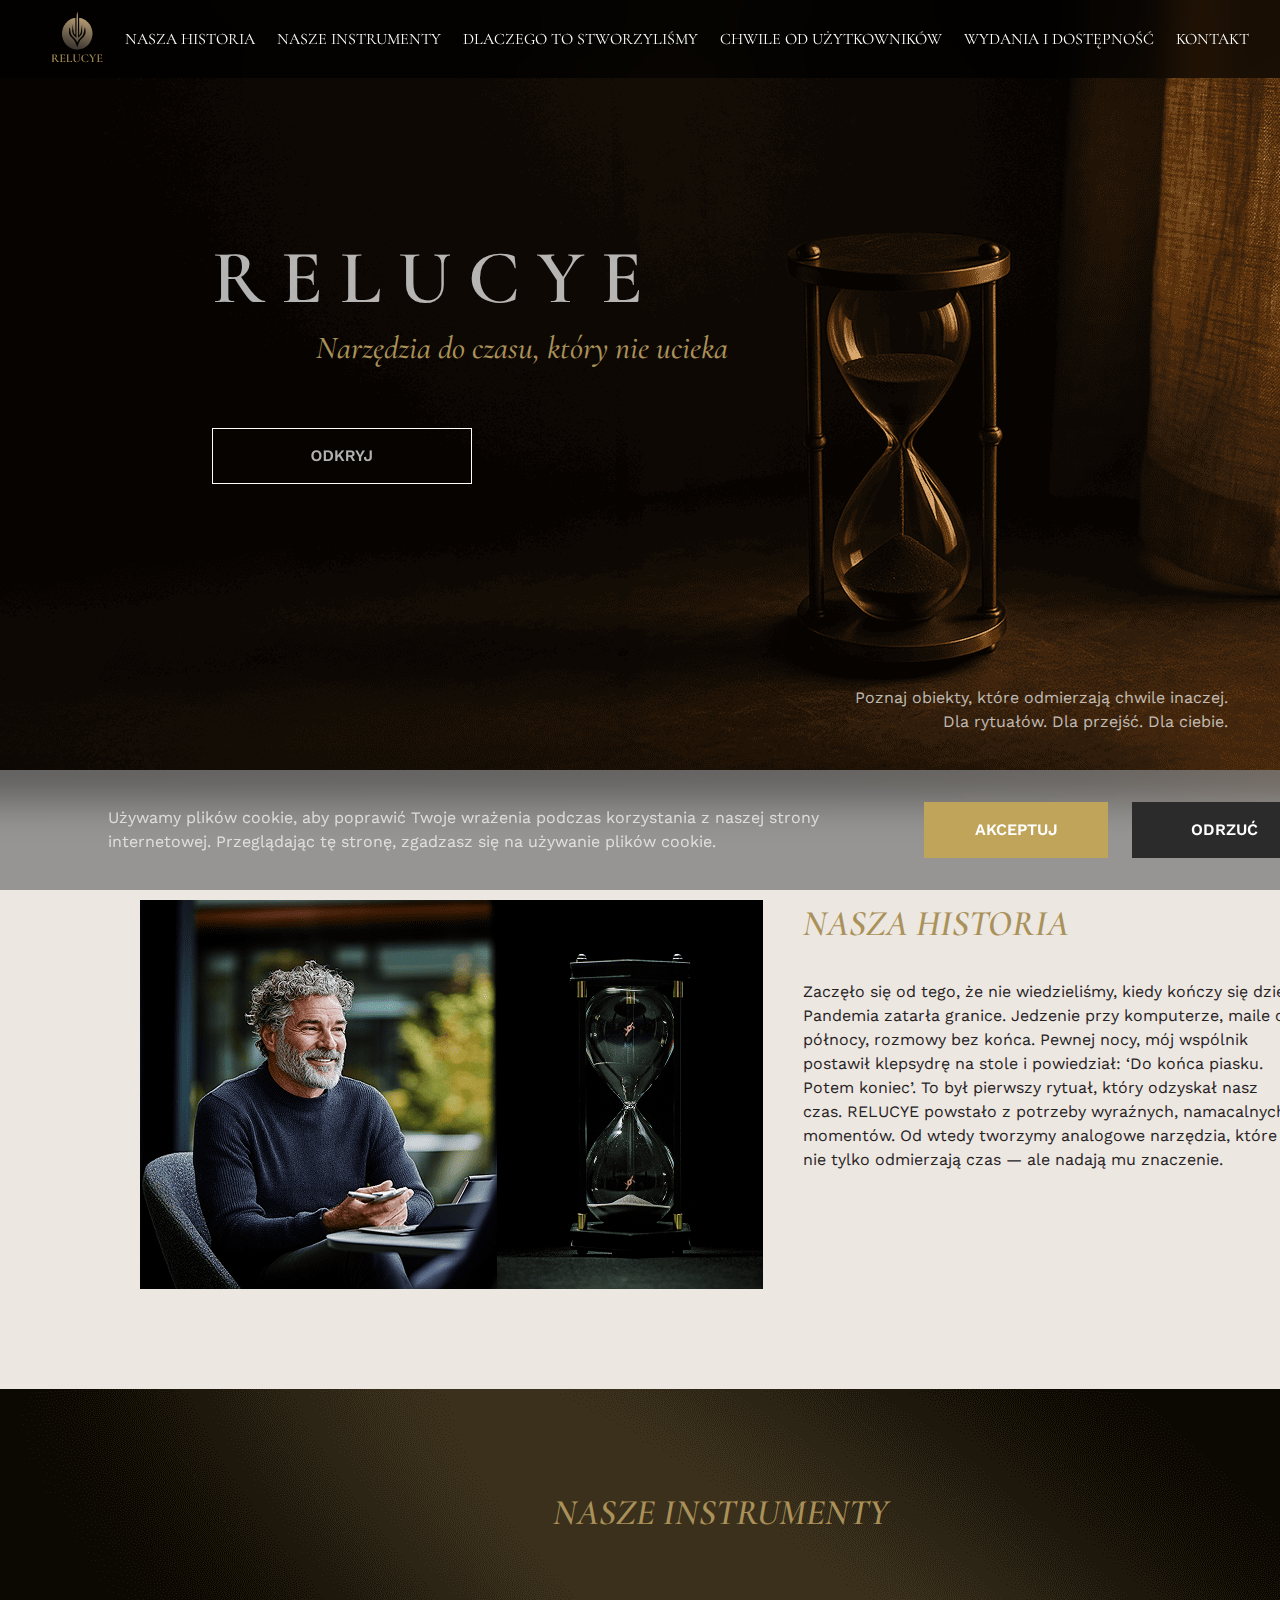
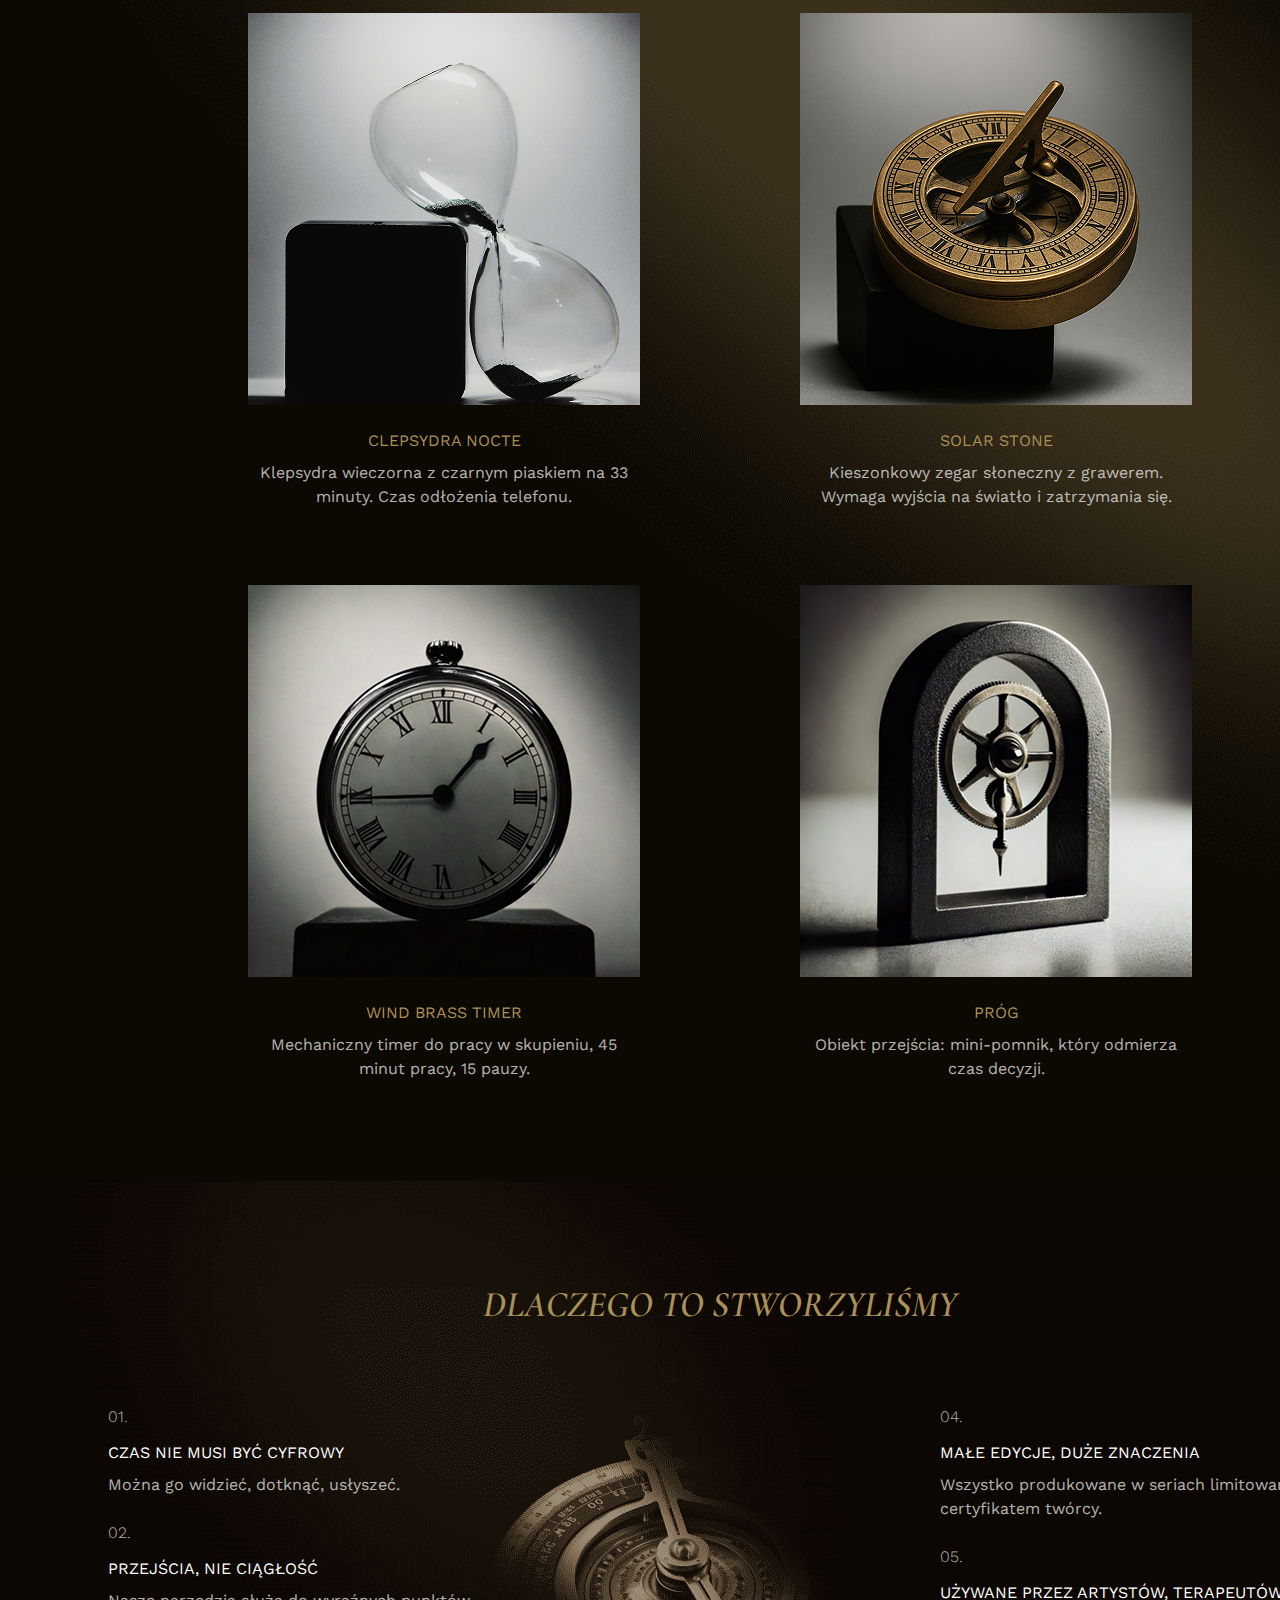
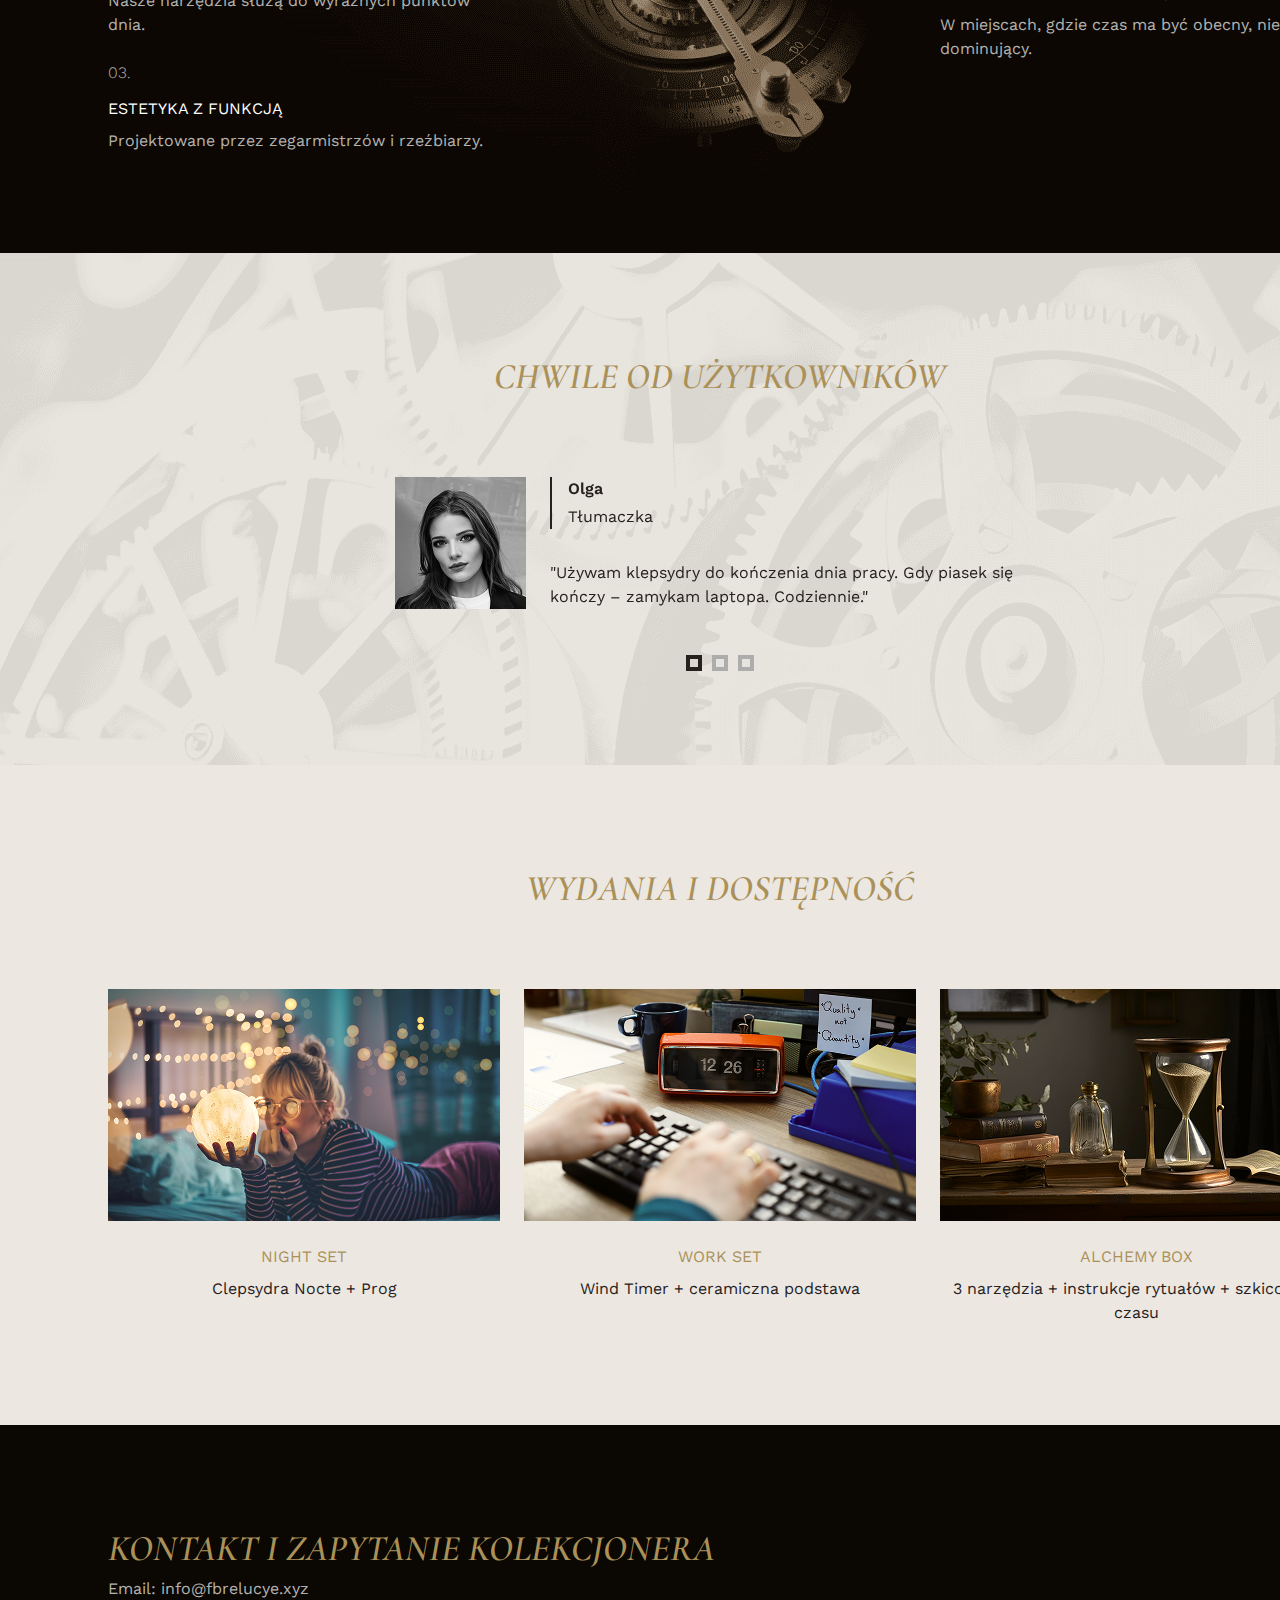
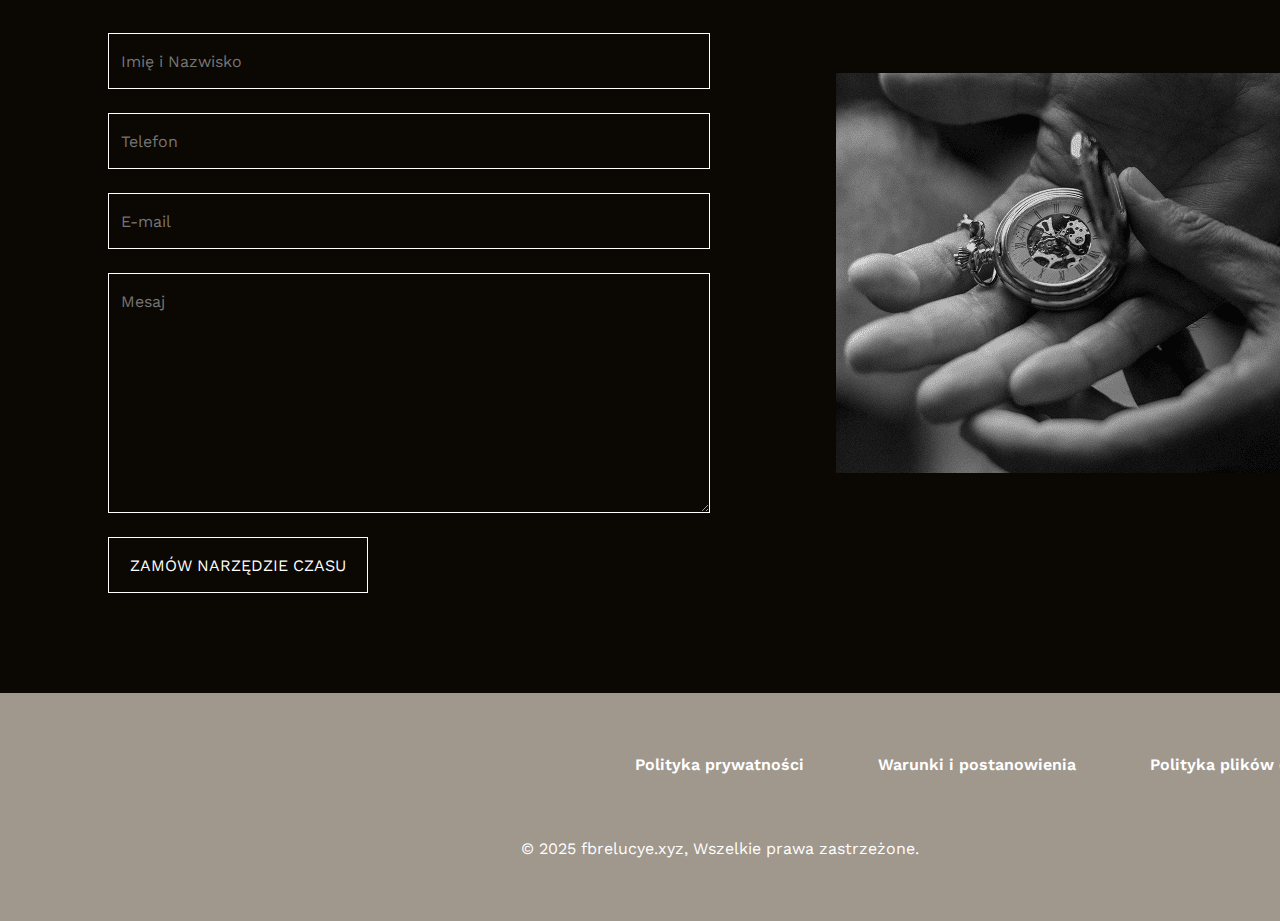
<file: index.html>
<!DOCTYPE html>
<html lang="en">
  <head>
    <meta charset="UTF-8" />
    <meta name="viewport" content="width=device-width, initial-scale=1.0" />

    <title>RELUCYE</title>
    <link rel="icon" href="img/500x500.png" />

    <link rel="stylesheet" type="text/css" href="slick/slick.css" />
    <link rel="stylesheet" href="css/main.css" />
  </head>

  <body>
    <div id="cookie-popup" class="q-t-cookie-popup">
      <div class="q-t-cookie-popup-container">
        <p class="q-t-cookie-popup-text-two">
          Używamy plików cookie, aby poprawić Twoje wrażenia podczas korzystania
          z naszej strony internetowej. Przeglądając tę stronę, zgadzasz się na
          używanie plików cookie.
        </p>
        <div class="q-t-cookie-button-container">
          <button id="accept-cookies" class="q-t-cookie-button">
            Akceptuj
          </button>
          <button id="decline-cookies" class="q-t-cookie-button">Odrzuć</button>
        </div>
      </div>
    </div>
    <header class="q-t-header">
      <div class="q-t-header-background"></div>
      <nav class="q-t-navigation">
        <ul class="q-t-navigation-list">
          <li class="q-t-navigation-item">
            <a href="/" class="q-t-navigation-link">
              <img
                href="/"
                class="q-t-title-img q-t-navigation-img"
                alt="logo"
                src="img/header/Logo Container.png"
              />
            </a>
          </li>
          <li class="q-t-navigation-item">
            <a href="/#about" class="q-t-navigation-link">Nasza historia</a>
          </li>
          <li class="q-t-navigation-item">
            <a href="/#why" class="q-t-navigation-link">Nasze Instrumenty</a>
          </li>
          <li class="q-t-navigation-item">
            <a href="/#uniqueness" class="q-t-navigation-link"
              >Dlaczego to stworzyliśmy</a
            >
          </li>
          <li class="q-t-navigation-item">
            <a href="/#reviews" class="q-t-navigation-link"
              >Chwile od użytkowników</a
            >
          </li>
          <li class="q-t-navigation-item">
            <a href="/#how" class="q-t-navigation-link">Wydania i dostępność</a>
          </li>

          <li class="q-t-navigation-item">
            <a href="/#features" class="q-t-navigation-link">Kontakt </a>
          </li>
        </ul>

        <div class="q-t-header-button-wrapper">
          <a href="/" class="q-t-policy-terms-header-icon-menu">
            <img
              href="/"
              class="q-t-title-img"
              alt="logo"
              src="img/header/Logo Container.png"
            />
          </a>

          <button type="button" class="q-t-header-icon-button" data-menu-button>
            <img
              class="q-t-header-icon q-t-header-icon-menu"
              src="img/header/icon_burger (1).png"
              alt="menu "
            />

            <svg
              style="width: 40px; height: 40px; margin: 0"
              xmlns="http://www.w3.org/2000/svg"
              viewBox="0 0 40 40"
              fill="none"
              class="q-t-header-icon q-t-header-icon-close"
            >
              <rect width="40" height="40" rx="20" fill="black" />
              <path
                d="M12 12L28 28"
                stroke="white"
                stroke-width="4"
                stroke-linecap="round"
              />
              <path
                d="M28 12L12 28"
                stroke="white"
                stroke-width="4"
                stroke-linecap="round"
              />
            </svg>
          </button>
        </div>
      </nav>
    </header>

    <main>
      <section class="q-t-home" id="home">
        <div class="q-t-home-container">
          <p class="q-t-home-text-two">
            Poznaj obiekty, które odmierzają chwile inaczej. <br />
            Dla rytuałów. Dla przejść. Dla ciebie.
          </p>
          <div class="q-t-home-container-top">
            <p class="q-t-home-title">RELUCYE</p>
            <p class="q-t-home-text">Narzędzia do czasu, który nie ucieka</p>

            <a class="q-t-home-google-button-link" href="#">
              <img
                class="q-t-home-google-button-image"
                src="./img/home/1.png"
                alt="button"
              />
            </a>
          </div>
          <p class="q-t-home-text-three">
            Poznaj obiekty, które odmierzają chwile inaczej. <br />
            Dla rytuałów. Dla przejść. Dla ciebie.
          </p>
        </div>
      </section>
      <section class="q-t-about" id="about">
        <div class="q-t-about-container">
          <div class="q-t-about-div">
            <h2 class="q-t-about-title">Nasza historia</h2>

            <p class="q-t-about-text">
              Zaczęło się od tego, że nie wiedzieliśmy, kiedy kończy się dzień.
              Pandemia zatarła granice. Jedzenie przy komputerze, maile o
              północy, rozmowy bez końca. Pewnej nocy, mój wspólnik postawił
              klepsydrę na stole i powiedział: ‘Do końca piasku. Potem koniec’.
              To był pierwszy rytuał, który odzyskał nasz czas. RELUCYE powstało
              z potrzeby wyraźnych, namacalnych momentów. Od wtedy tworzymy
              analogowe narzędzia, które nie tylko odmierzają czas — ale nadają
              mu znaczenie.
            </p>
          </div>
          <img src="/img/Our Story Images.png" alt="Story Images" />
        </div>
      </section>
      <article class="q-t-why" id="why">
        <span style="display: none"
          >Generated: 2025-04-16, Hash: q-tqk39ffgd7x</span
        >

        <div class="q-t-why-container">
          <h2 class="q-t-about-title q-t-about-title-w">Nasze Instrumenty</h2>
          <dl class="q-t-why-list">
            <div class="q-t-why-item">
              <figure class="q-t-why-img">
                <img
                  class="q-t-why-img"
                  src="img/why/1.png"
                  alt="CLEPSYDRA NOCTE"
                />
              </figure>
              <div>
                <dt class="q-t-why-text-bold">CLEPSYDRA NOCTE</dt>
                <dd class="q-t-why-text">
                  Klepsydra wieczorna z czarnym piaskiem na 33 minuty. Czas
                  odłożenia telefonu.
                </dd>
              </div>
            </div>
            <div class="q-t-why-item">
              <figure class="q-t-why-img">
                <img
                  class="q-t-why-img"
                  src="img/why/2.png"
                  alt="SOLAR STONE"
                />
              </figure>
              <div>
                <dt class="q-t-why-text-bold">SOLAR STONE</dt>
                <dd class="q-t-why-text">
                  Kieszonkowy zegar słoneczny z grawerem. Wymaga wyjścia na
                  światło i zatrzymania się.
                </dd>
              </div>
            </div>
            <div class="q-t-why-item">
              <figure class="q-t-why-img">
                <img
                  class="q-t-why-img"
                  src="img/why/3.png"
                  alt="WIND BRASS TIMER"
                />
              </figure>
              <div>
                <dt class="q-t-why-text-bold">WIND BRASS TIMER</dt>
                <dd class="q-t-why-text">
                  Mechaniczny timer do pracy w skupieniu, 45 minut pracy, 15
                  pauzy.
                </dd>
              </div>
            </div>
            <div class="q-t-why-item">
              <figure class="q-t-why-img">
                <img class="q-t-why-img" src="img/why/4.png" alt="PRÓG" />
              </figure>
              <div>
                <dt class="q-t-why-text-bold">PRÓG</dt>
                <dd class="q-t-why-text">
                  Obiekt przejścia: mini-pomnik, który odmierza czas decyzji.
                </dd>
              </div>
            </div>
          </dl>
        </div>
      </article>
      <section class="q-t-uniqueness" id="uniqueness">
        <div class="q-t-uniqueness-container">
          <h2 class="q-t-about-title q-t-about-title-w">
            Dlaczego to stworzyliśmy
          </h2>
          <div class="q-t-uniqueness-list">
            <div class="q-t-uniqueness-item">
              <p class="q-t-uniqueness-text-number">01.</p>
              <p class="q-t-uniqueness-text-bold">Czas nie musi być cyfrowy</p>
              <p class="q-t-uniqueness-text">
                Można go widzieć, dotknąć, usłyszeć.
              </p>
            </div>
            <div class="q-t-uniqueness-item">
              <p class="q-t-uniqueness-text-number">02.</p>
              <p class="q-t-uniqueness-text-bold">Przejścia, nie ciągłość</p>
              <p class="q-t-uniqueness-text">
                Nasze narzędzia służą do wyraźnych punktów dnia.
              </p>
            </div>
            <div class="q-t-uniqueness-item">
              <p class="q-t-uniqueness-text-number">03.</p>
              <p class="q-t-uniqueness-text-bold">Estetyka z funkcją</p>
              <p class="q-t-uniqueness-text">
                Projektowane przez zegarmistrzów i rzeźbiarzy.
              </p>
            </div>
            <div class="q-t-uniqueness-item">
              <p class="q-t-uniqueness-text-number">04.</p>
              <p class="q-t-uniqueness-text-bold">
                Małe edycje, duże znaczenia
              </p>
              <p class="q-t-uniqueness-text">
                Wszystko produkowane w seriach limitowanych, z certyfikatem
                twórcy.
              </p>
            </div>
            <div class="q-t-uniqueness-item">
              <p class="q-t-uniqueness-text-number">05.</p>
              <p class="q-t-uniqueness-text-bold">
                Używane przez artystów, terapeutów, minimalistów
              </p>
              <p class="q-t-uniqueness-text">
                W miejscach, gdzie czas ma być obecny, nie dominujący.
              </p>
            </div>
          </div>
        </div>
      </section>
      <section class="q-t-reviews" id="reviews">
        <div class="q-t-reviews-container">
          <h2 class="q-t-about-title q-t-about-title-w">
            Chwile od użytkowników
          </h2>
          <ul class="q-t-reviews-lists">
            <li>
              <div class="q-t-reviews-item">
                <img
                  class="q-t-reviews-img"
                  src="/img/reviews/40.png"
                  alt="woman"
                />
                <div>
                  <div class="q-t-reviews-item-top">
                    <p class="q-t-reviews-text-bold">Olga</p>
                    <p class="q-t-reviews-text-bold-b">Tłumaczka</p>
                  </div>
                  <p class="q-t-reviews-text">
                    "Używam klepsydry do kończenia dnia pracy. Gdy piasek się
                    kończy – zamykam laptopa. Codziennie."
                  </p>
                </div>
              </div>
            </li>
            <li>
              <div class="q-t-reviews-item">
                <img
                  class="q-t-reviews-img"
                  src="/img/reviews/25.png"
                  alt="boy"
                />
                <div>
                  <div class="q-t-reviews-item-top">
                    <p class="q-t-reviews-text-bold">Jan</p>
                    <p class="q-t-reviews-text-bold-b">Introligato</p>
                  </div>
                  <p class="q-t-reviews-text">
                    "Zegar słoneczny na moim balkonie mówi mi, kiedy jest
                    południe. Bardziej niż telefon."
                  </p>
                </div>
              </div>
            </li>
            <li>
              <div class="q-t-reviews-item">
                <img
                  class="q-t-reviews-img"
                  src="/img/reviews/5.png"
                  alt="boy"
                />
                <div>
                  <div class="q-t-reviews-item-top">
                    <p class="q-t-reviews-text-bold">Lech</p>
                    <p class="q-t-reviews-text-bold-b">Rysownik</p>
                  </div>
                  <p class="q-t-reviews-text">
                    "WIND TIMER przy moim stole to najlepszy prezent, jaki sobie
                    zrobiłem. Pracuję. Pauzuję. Oddycham."
                  </p>
                </div>
              </div>
            </li>
          </ul>
          <ul class="q-t-reviews-list">
            <li>
              <div class="q-t-reviews-item">
                <img
                  class="q-t-reviews-img"
                  src="/img/reviews/40.png"
                  alt="woman"
                />
                <div>
                  <div class="q-t-reviews-item-top">
                    <p class="q-t-reviews-text-bold">Olga</p>
                    <p class="q-t-reviews-text-bold-b">Tłumaczka</p>
                  </div>
                  <p class="q-t-reviews-text">
                    "Używam klepsydry do kończenia dnia pracy. Gdy piasek się
                    kończy – zamykam laptopa. Codziennie."
                  </p>
                </div>
              </div>
            </li>
            <li>
              <div class="q-t-reviews-item">
                <img
                  class="q-t-reviews-img"
                  src="/img/reviews/25.png"
                  alt="boy"
                />
                <div>
                  <div class="q-t-reviews-item-top">
                    <p class="q-t-reviews-text-bold">Jan</p>
                    <p class="q-t-reviews-text-bold-b">Introligato</p>
                  </div>
                  <p class="q-t-reviews-text">
                    "Zegar słoneczny na moim balkonie mówi mi, kiedy jest
                    południe. Bardziej niż telefon."
                  </p>
                </div>
              </div>
            </li>
            <li>
              <div class="q-t-reviews-item">
                <img
                  class="q-t-reviews-img"
                  src="/img/reviews/5.png"
                  alt="boy"
                />
                <div>
                  <div class="q-t-reviews-item-top">
                    <p class="q-t-reviews-text-bold">Lech</p>
                    <p class="q-t-reviews-text-bold-b">Rysownik</p>
                  </div>
                  <p class="q-t-reviews-text">
                    "WIND TIMER przy moim stole to najlepszy prezent, jaki sobie
                    zrobiłem. Pracuję. Pauzuję. Oddycham."
                  </p>
                </div>
              </div>
            </li>
          </ul>
        </div>
      </section>

      <section class="q-t-how" id="how">
        <div class="q-t-how-container">
          <h2 class="q-t-about-title q-t-about-title-w">
            Wydania i dostępność
          </h2>

          <ul class="q-t-how-list">
            <li class="q-t-how-item">
              <img
                class="q-t-how-img"
                src="/img/how/Product Image (1).png"
                alt="NIGHT SET"
              />
              <p class="q-t-how-text-bold">NIGHT SET</p>
              <p class="q-t-how-text">Clepsydra Nocte + Prog</p>
            </li>
            <li class="q-t-how-item">
              <img
                class="q-t-how-img"
                src="/img/how/Product Image (2).png"
                alt="WORK SET"
              />
              <p class="q-t-how-text-bold">WORK SET</p>
              <p class="q-t-how-text">Wind Timer + ceramiczna podstawa</p>
            </li>
            <li class="q-t-how-item">
              <img
                class="q-t-how-img"
                src="/img/how/Product Image (3).png"
                alt="ALCHEMY BOX"
              />
              <p class="q-t-how-text-bold">ALCHEMY BOX</p>
              <p class="q-t-how-text">
                3 narzędzia + instrukcje rytuałów + szkicownik czasu
              </p>
            </li>
          </ul>
        </div>
      </section>
      <section class="q-t-features" id="features">
        <div class="q-t-features-container">
          <h2 class="q-t-about-title">Kontakt i zapytanie kolekcjonera</h2>
          <p class="q-t-features-text-bold">
            Email:
            <a class="q-t-features-text-bold" href="mailto:info@fbrelucye.xyz"
              >info@fbrelucye.xyz</a
            >
          </p>
          <div class="q-t-features-div">
            <form
              class="q-t-features-form"
              action="info@domain.com"
              method="POST"
              enctype="text/plain"
            >
              <input
                class="q-t-features-input"
                type="text"
                name="name"
                placeholder="Imię i Nazwisko"
              /><input
                class="q-t-features-input"
                type="tel"
                name="phone"
                placeholder="Telefon"
              />
              <input
                class="q-t-features-input"
                type="email"
                name="email"
                placeholder="E-mail"
              />
              <textarea
                class="q-t-features-input q-t-features-textarea"
                name="message"
                placeholder="Mesaj"
              ></textarea>
              <button class="q-t-features-button" type="submit">
                Zamów narzędzie czasu
              </button>
            </form>

            <img class="q-t-features-img" src="/img/1.png" alt="clock" />
          </div>
        </div>
      </section>
    </main>
    <footer
      class="q-t-footer"
      style="margin: auto; background: rgba(160, 151, 141, 1)"
    >
      <div class="q-t-footer-container">
        <div class="q-t-footer-wrapper">
          <a class="q-t-footer-text" href="/policy.html"
            >Polityka prywatności</a
          >
          <a class="q-t-footer-text" href="/terms.html"
            >Warunki i postanowienia
          </a>
          <a class="q-t-footer-text" href="/cookies.html"
            >Polityka plików cookie</a
          >
        </div>

        <p class="q-t-footer-copyright">
          © 2025 fbrelucye.xyz, Wszelkie prawa zastrzeżone.
        </p>
      </div>
    </footer>
    <script src="js/mobile-menu.js"></script>
    <script src="js/jquery-loc-q-t-0.js"></script>
    <script type="text/javascript" src="slick/slick.min.js"></script>
    <script src="js/slick.js"></script>
  </body>
</html>
</file>
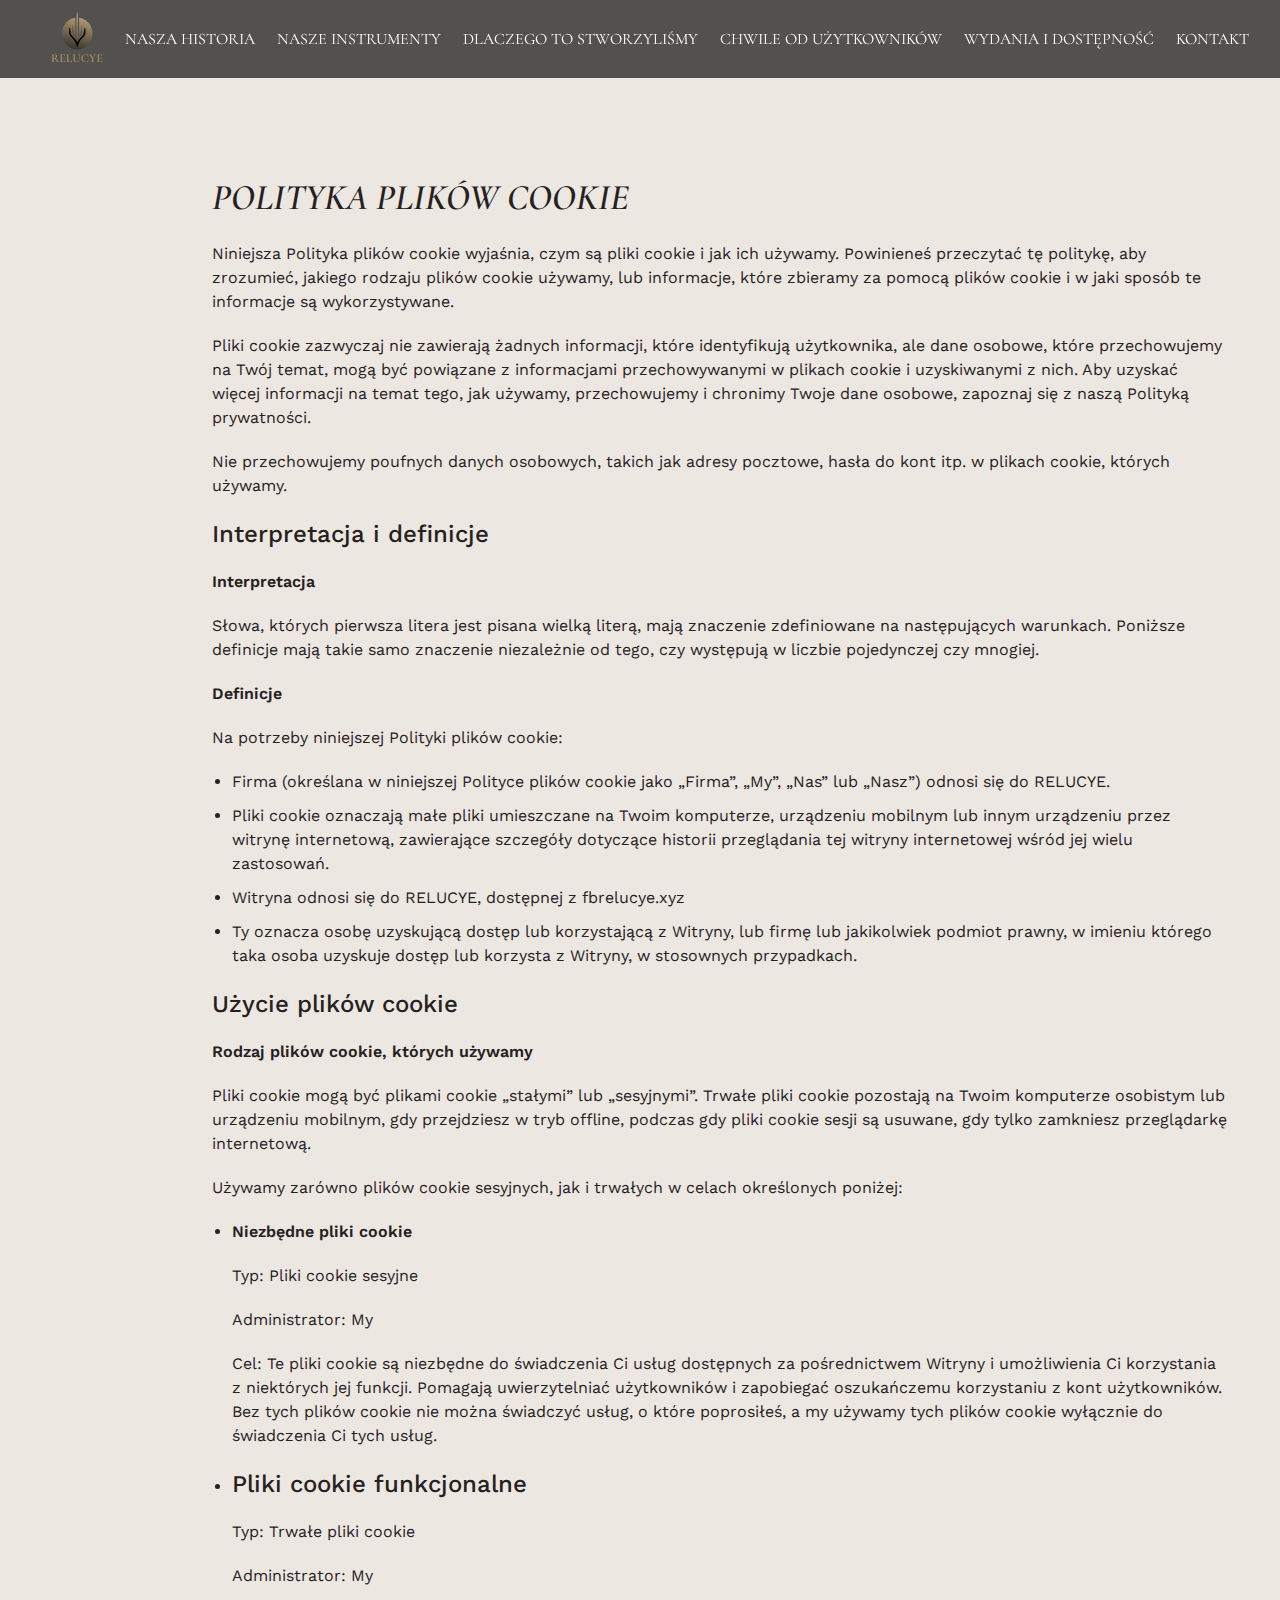
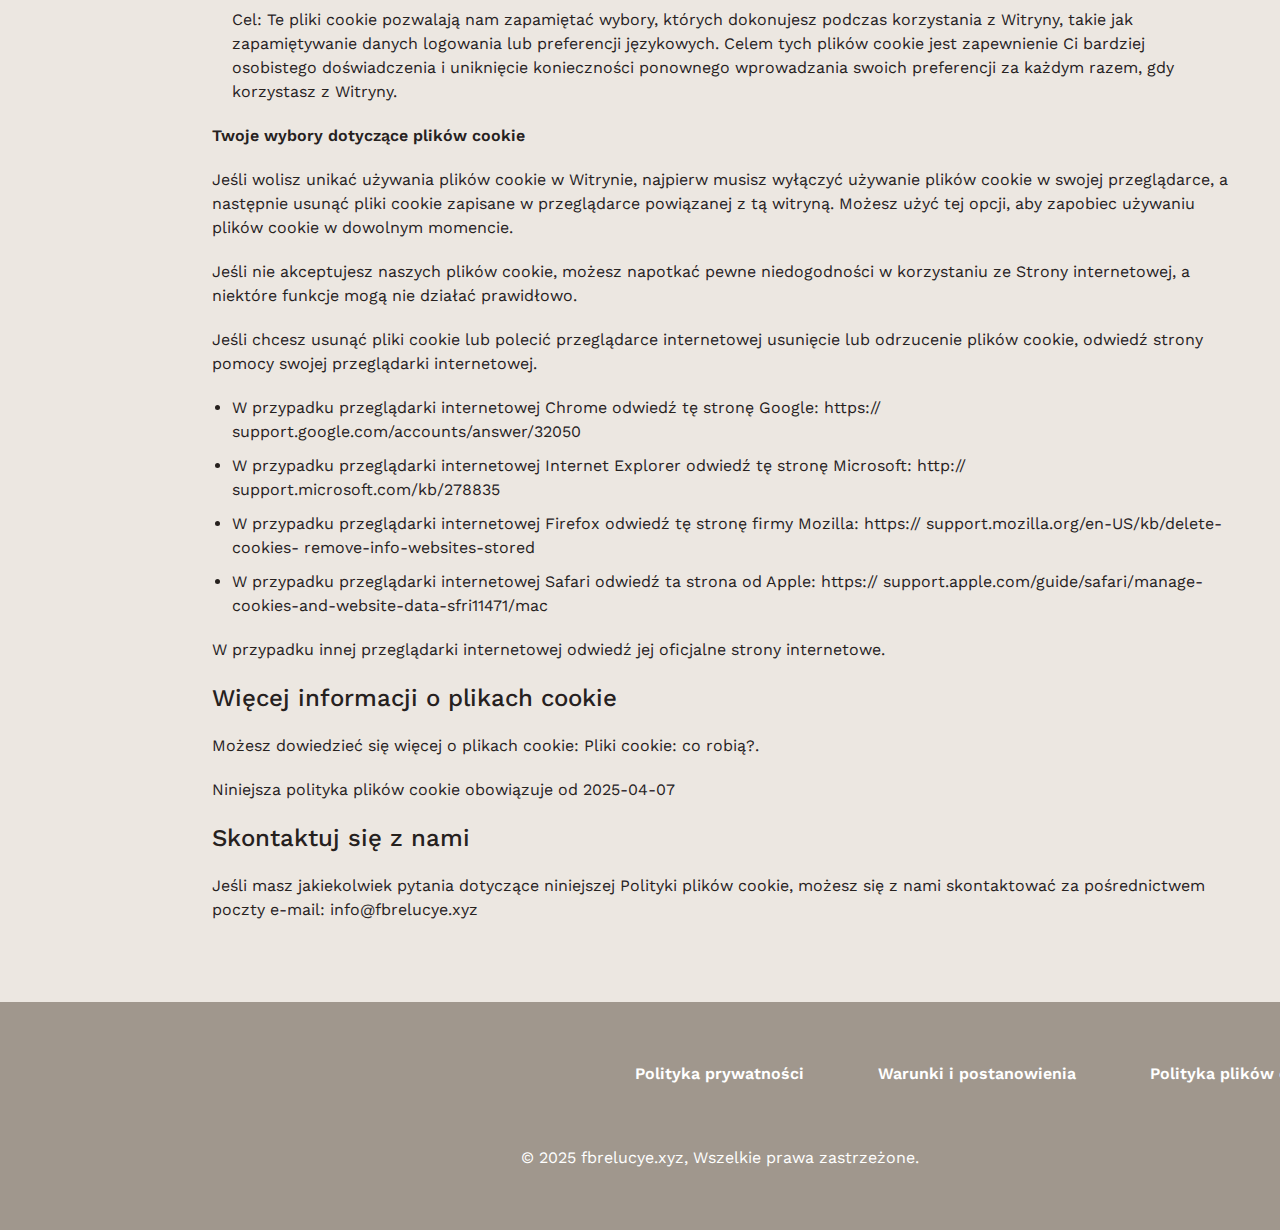
<file: cookies.html>
<!DOCTYPE html>
<html lang="en">
  <head>
    <meta charset="UTF-8" />
    <meta name="viewport" content="width=device-width, initial-scale=1.0" />

    <title>RELUCYE</title>
    <link rel="icon" href="img/500x500.png" />

    <link rel="stylesheet" type="text/css" href="slick/slick.css" />
    <link rel="stylesheet" href="css/main.css" />
  </head>

  <body>
    <header class="q-t-header">
      <div class="q-t-header-background"></div>
      <nav class="q-t-navigation">
        <ul class="q-t-navigation-list">
          <li class="q-t-navigation-item">
            <a href="/" class="q-t-navigation-link">
              <img
                href="/"
                class="q-t-title-img q-t-navigation-img"
                alt="logo"
                src="img/header/Logo Container.png"
              />
            </a>
          </li>
          <li class="q-t-navigation-item">
            <a href="/#about" class="q-t-navigation-link">Nasza historia</a>
          </li>
          <li class="q-t-navigation-item">
            <a href="/#why" class="q-t-navigation-link">Nasze Instrumenty</a>
          </li>
          <li class="q-t-navigation-item">
            <a href="/#uniqueness" class="q-t-navigation-link"
              >Dlaczego to stworzyliśmy</a
            >
          </li>
          <li class="q-t-navigation-item">
            <a href="/#reviews" class="q-t-navigation-link"
              >Chwile od użytkowników</a
            >
          </li>
          <li class="q-t-navigation-item">
            <a href="/#how" class="q-t-navigation-link">Wydania i dostępność</a>
          </li>

          <li class="q-t-navigation-item">
            <a href="/#features" class="q-t-navigation-link">Kontakt </a>
          </li>
        </ul>

        <div class="q-t-header-button-wrapper">
          <a href="/" class="q-t-policy-terms-header-icon-menu">
            <img
              href="/"
              class="q-t-title-img"
              alt="logo"
              src="img/header/Logo Container.png"
            />
          </a>

          <button type="button" class="q-t-header-icon-button" data-menu-button>
            <img
              class="q-t-header-icon q-t-header-icon-menu"
              src="img/header/icon_burger (1).png"
              alt="menu "
            />

            <svg
              style="width: 40px; height: 40px; margin: 0"
              xmlns="http://www.w3.org/2000/svg"
              viewBox="0 0 40 40"
              fill="none"
              class="q-t-header-icon q-t-header-icon-close"
            >
              <rect width="40" height="40" rx="20" fill="black" />
              <path
                d="M12 12L28 28"
                stroke="white"
                stroke-width="4"
                stroke-linecap="round"
              />
              <path
                d="M28 12L12 28"
                stroke="white"
                stroke-width="4"
                stroke-linecap="round"
              />
            </svg>
          </button>
        </div>
      </nav>
    </header>

    <main>
      <section>
        <div class="q-t-container">
          <h1>Polityka plików cookie</h1>

          <p>
            Niniejsza Polityka plików cookie wyjaśnia, czym są pliki cookie i
            jak ich używamy. Powinieneś przeczytać tę politykę, aby zrozumieć,
            jakiego rodzaju plików cookie używamy, lub informacje, które
            zbieramy za pomocą plików cookie i w jaki sposób te informacje są
            wykorzystywane.
          </p>

          <p>
            Pliki cookie zazwyczaj nie zawierają żadnych informacji, które
            identyfikują użytkownika, ale dane osobowe, które przechowujemy na
            Twój temat, mogą być powiązane z informacjami przechowywanymi w
            plikach cookie i uzyskiwanymi z nich. Aby uzyskać więcej informacji
            na temat tego, jak używamy, przechowujemy i chronimy Twoje dane
            osobowe, zapoznaj się z naszą Polityką prywatności.
          </p>

          <p>
            Nie przechowujemy poufnych danych osobowych, takich jak adresy
            pocztowe, hasła do kont itp. w plikach cookie, których używamy.
          </p>

          <h2>Interpretacja i definicje</h2>

          <h3>Interpretacja</h3>
          <p>
            Słowa, których pierwsza litera jest pisana wielką literą, mają
            znaczenie zdefiniowane na następujących warunkach. Poniższe
            definicje mają takie samo znaczenie niezależnie od tego, czy
            występują w liczbie pojedynczej czy mnogiej.
          </p>

          <h3>Definicje</h3>
          <p>Na potrzeby niniejszej Polityki plików cookie:</p>
          <ul>
            <li>
              Firma (określana w niniejszej Polityce plików cookie jako „Firma”,
              „My”, „Nas” lub „Nasz”) odnosi się do RELUCYE.
            </li>
            <li>
              Pliki cookie oznaczają małe pliki umieszczane na Twoim komputerze,
              urządzeniu mobilnym lub innym urządzeniu przez witrynę
              internetową, zawierające szczegóły dotyczące historii przeglądania
              tej witryny internetowej wśród jej wielu zastosowań.
            </li>
            <li>
              Witryna odnosi się do RELUCYE, dostępnej z

              <a href="https://fbrelucye.xyz">fbrelucye.xyz</a>
            </li>
            <li>
              Ty oznacza osobę uzyskującą dostęp lub korzystającą z Witryny, lub
              firmę lub jakikolwiek podmiot prawny, w imieniu którego taka osoba
              uzyskuje dostęp lub korzysta z Witryny, w stosownych przypadkach.
            </li>
          </ul>

          <h2>Użycie plików cookie</h2>

          <h3>Rodzaj plików cookie, których używamy</h3>
          <p>
            Pliki cookie mogą być plikami cookie „stałymi” lub „sesyjnymi”.
            Trwałe pliki cookie pozostają na Twoim komputerze osobistym lub
            urządzeniu mobilnym, gdy przejdziesz w tryb offline, podczas gdy
            pliki cookie sesji są usuwane, gdy tylko zamkniesz przeglądarkę
            internetową.
          </p>
          <p>
            Używamy zarówno plików cookie sesyjnych, jak i trwałych w celach
            określonych poniżej:
          </p>

          <ul>
            <li>
              <h3>Niezbędne pliki cookie</h3>
              <p>Typ: Pliki cookie sesyjne</p>
              <p>Administrator: My</p>

              <p>
                Cel: Te pliki cookie są niezbędne do świadczenia Ci usług
                dostępnych za pośrednictwem Witryny i umożliwienia Ci
                korzystania z niektórych jej funkcji. Pomagają uwierzytelniać
                użytkowników i zapobiegać oszukańczemu korzystaniu z kont
                użytkowników. Bez tych plików cookie nie można świadczyć usług,
                o które poprosiłeś, a my używamy tych plików cookie wyłącznie do
                świadczenia Ci tych usług.
              </p>
            </li>
            <li>
              <h2>Pliki cookie funkcjonalne</h2>
              <p>Typ: Trwałe pliki cookie</p>
              <p>Administrator: My</p>
              <p>
                Cel: Te pliki cookie pozwalają nam zapamiętać wybory, których
                dokonujesz podczas korzystania z Witryny, takie jak
                zapamiętywanie danych logowania lub preferencji językowych.
                Celem tych plików cookie jest zapewnienie Ci bardziej osobistego
                doświadczenia i uniknięcie konieczności ponownego wprowadzania
                swoich preferencji za każdym razem, gdy korzystasz z Witryny.
              </p>
            </li>
          </ul>

          <h3>Twoje wybory dotyczące plików cookie</h3>
          <p>
            Jeśli wolisz unikać używania plików cookie w Witrynie, najpierw
            musisz wyłączyć używanie plików cookie w swojej przeglądarce, a
            następnie usunąć pliki cookie zapisane w przeglądarce powiązanej z
            tą witryną. Możesz użyć tej opcji, aby zapobiec używaniu plików
            cookie w dowolnym momencie.
          </p>
          <p>
            Jeśli nie akceptujesz naszych plików cookie, możesz napotkać pewne
            niedogodności w korzystaniu ze Strony internetowej, a niektóre
            funkcje mogą nie działać prawidłowo.
          </p>
          <p>
            Jeśli chcesz usunąć pliki cookie lub polecić przeglądarce
            internetowej usunięcie lub odrzucenie plików cookie, odwiedź strony
            pomocy swojej przeglądarki internetowej.
          </p>
          <ul>
            <li>
              W przypadku przeglądarki internetowej Chrome odwiedź tę stronę
              Google:
              <a href="https://support.google.com/accounts/answer/32050"
                >https:// support.google.com/accounts/answer/32050
              </a>
            </li>

            <li>
              W przypadku przeglądarki internetowej Internet Explorer odwiedź tę
              stronę Microsoft:

              <a href="http://support.microsoft.com/kb/278835"
                >http:// support.microsoft.com/kb/278835</a
              >
            </li>
            <li>
              W przypadku przeglądarki internetowej Firefox odwiedź tę stronę
              firmy Mozilla:

              <a
                href=" https://support.mozilla.org/en-US/kb/delete-cookies-remove-info-websites-stored"
              >
                https:// support.mozilla.org/en-US/kb/delete-cookies-
                remove-info-websites-stored</a
              >
            </li>
            <li>
              W przypadku przeglądarki internetowej Safari odwiedź ta strona od
              Apple:

              <a
                href=" https://support.apple.com/guide/safari/manage-cookies-and-website-data-sfri11471/mac
"
              >
                https:// support.apple.com/guide/safari/manage-
                cookies-and-website-data-sfri11471/mac
              </a>
            </li>
          </ul>
          <p>
            W przypadku innej przeglądarki internetowej odwiedź jej oficjalne
            strony internetowe.
          </p>

          <h2>Więcej informacji o plikach cookie</h2>
          <p>
            Możesz dowiedzieć się więcej o plikach cookie: Pliki cookie: co
            robią?.
          </p>
          <p>Niniejsza polityka plików cookie obowiązuje od 2025-04-07</p>

          <h2>Skontaktuj się z nami</h2>
          <p>
            Jeśli masz jakiekolwiek pytania dotyczące niniejszej Polityki plików
            cookie, możesz się z nami skontaktować za pośrednictwem poczty
            e-mail:
            <a href="mailto:info@fbrelucye.xyz">info@fbrelucye.xyz</a>
          </p>
        </div>
      </section>
    </main>
    <footer
      class="q-t-footer"
      style="margin: auto; background: rgba(160, 151, 141, 1)"
    >
      <div class="q-t-footer-container">
        <div class="q-t-footer-wrapper">
          <a class="q-t-footer-text" href="/policy.html"
            >Polityka prywatności</a
          >
          <a class="q-t-footer-text" href="/terms.html"
            >Warunki i postanowienia
          </a>
          <a class="q-t-footer-text" href="/cookies.html"
            >Polityka plików cookie</a
          >
        </div>

        <p class="q-t-footer-copyright">
          © 2025 fbrelucye.xyz, Wszelkie prawa zastrzeżone.
        </p>
      </div>
    </footer>
    <script src="js/mobile-menu.js"></script>
  </body>
</html>
</file>
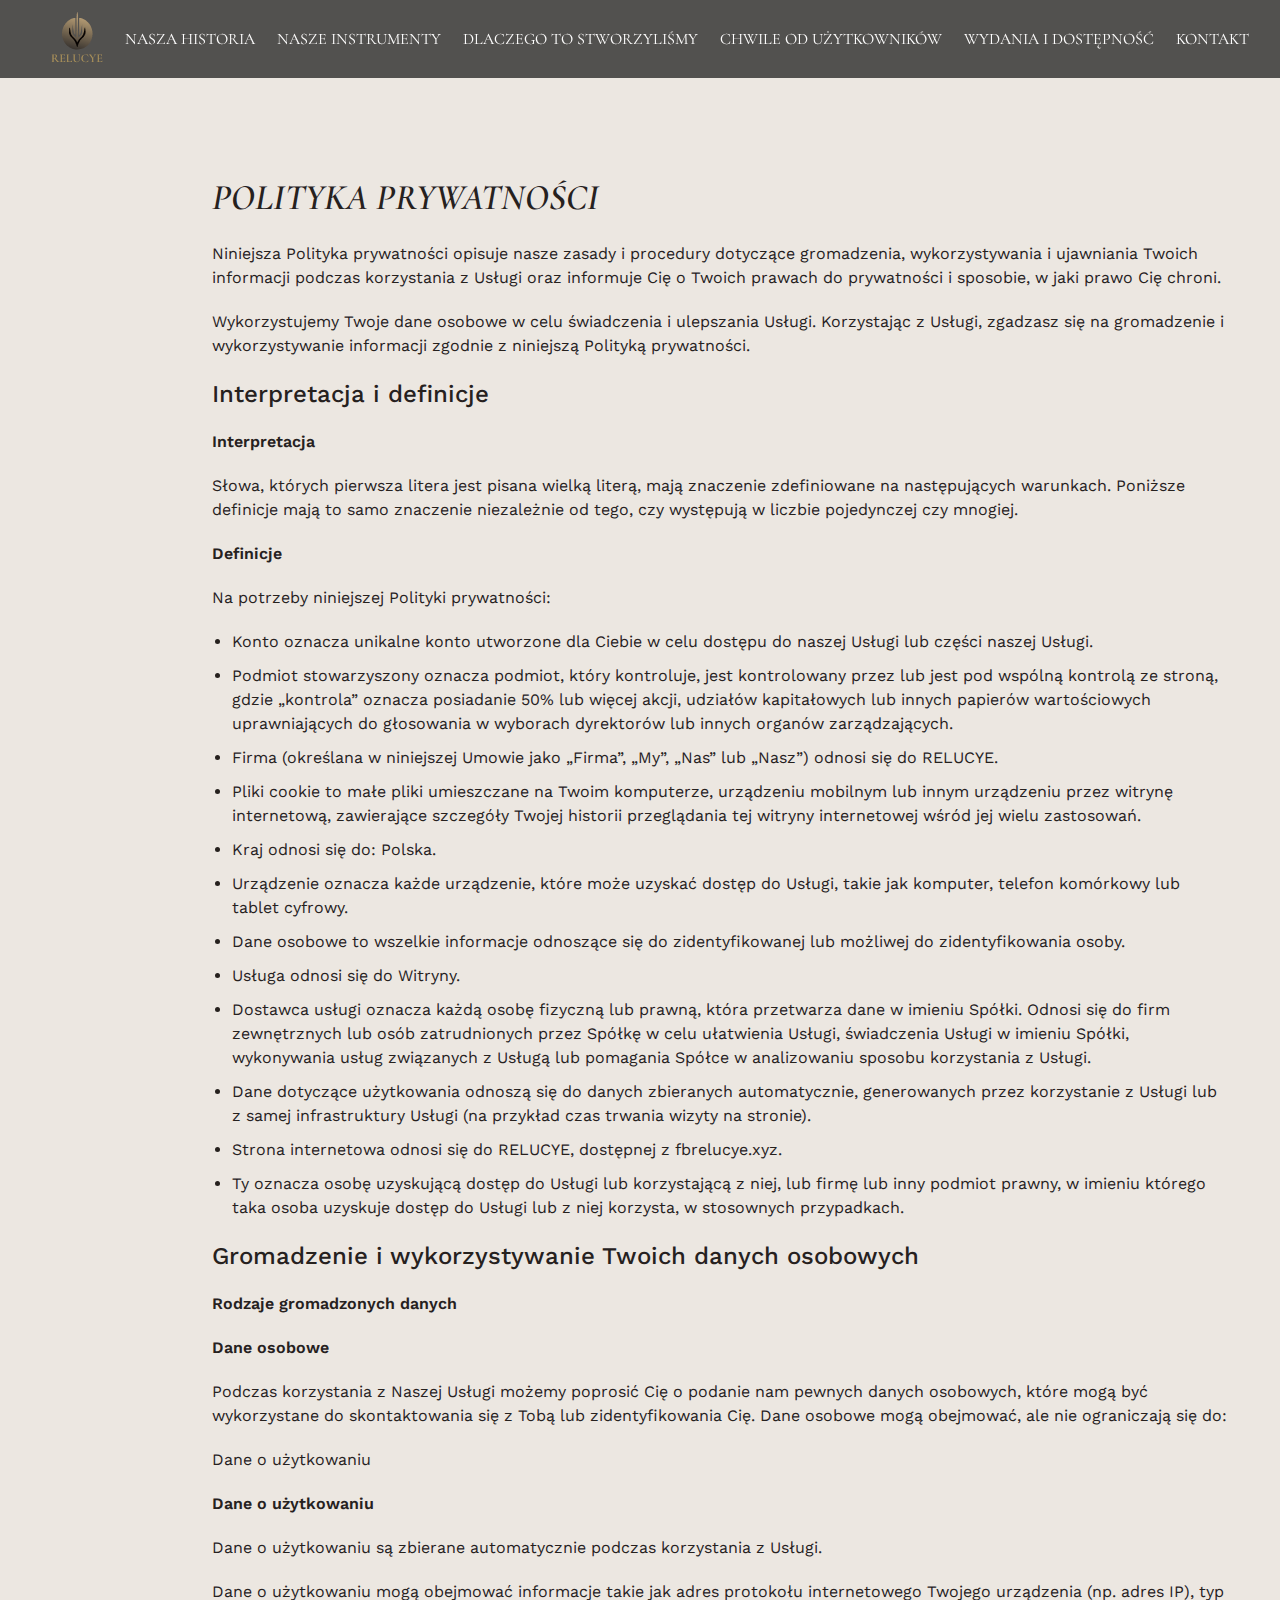
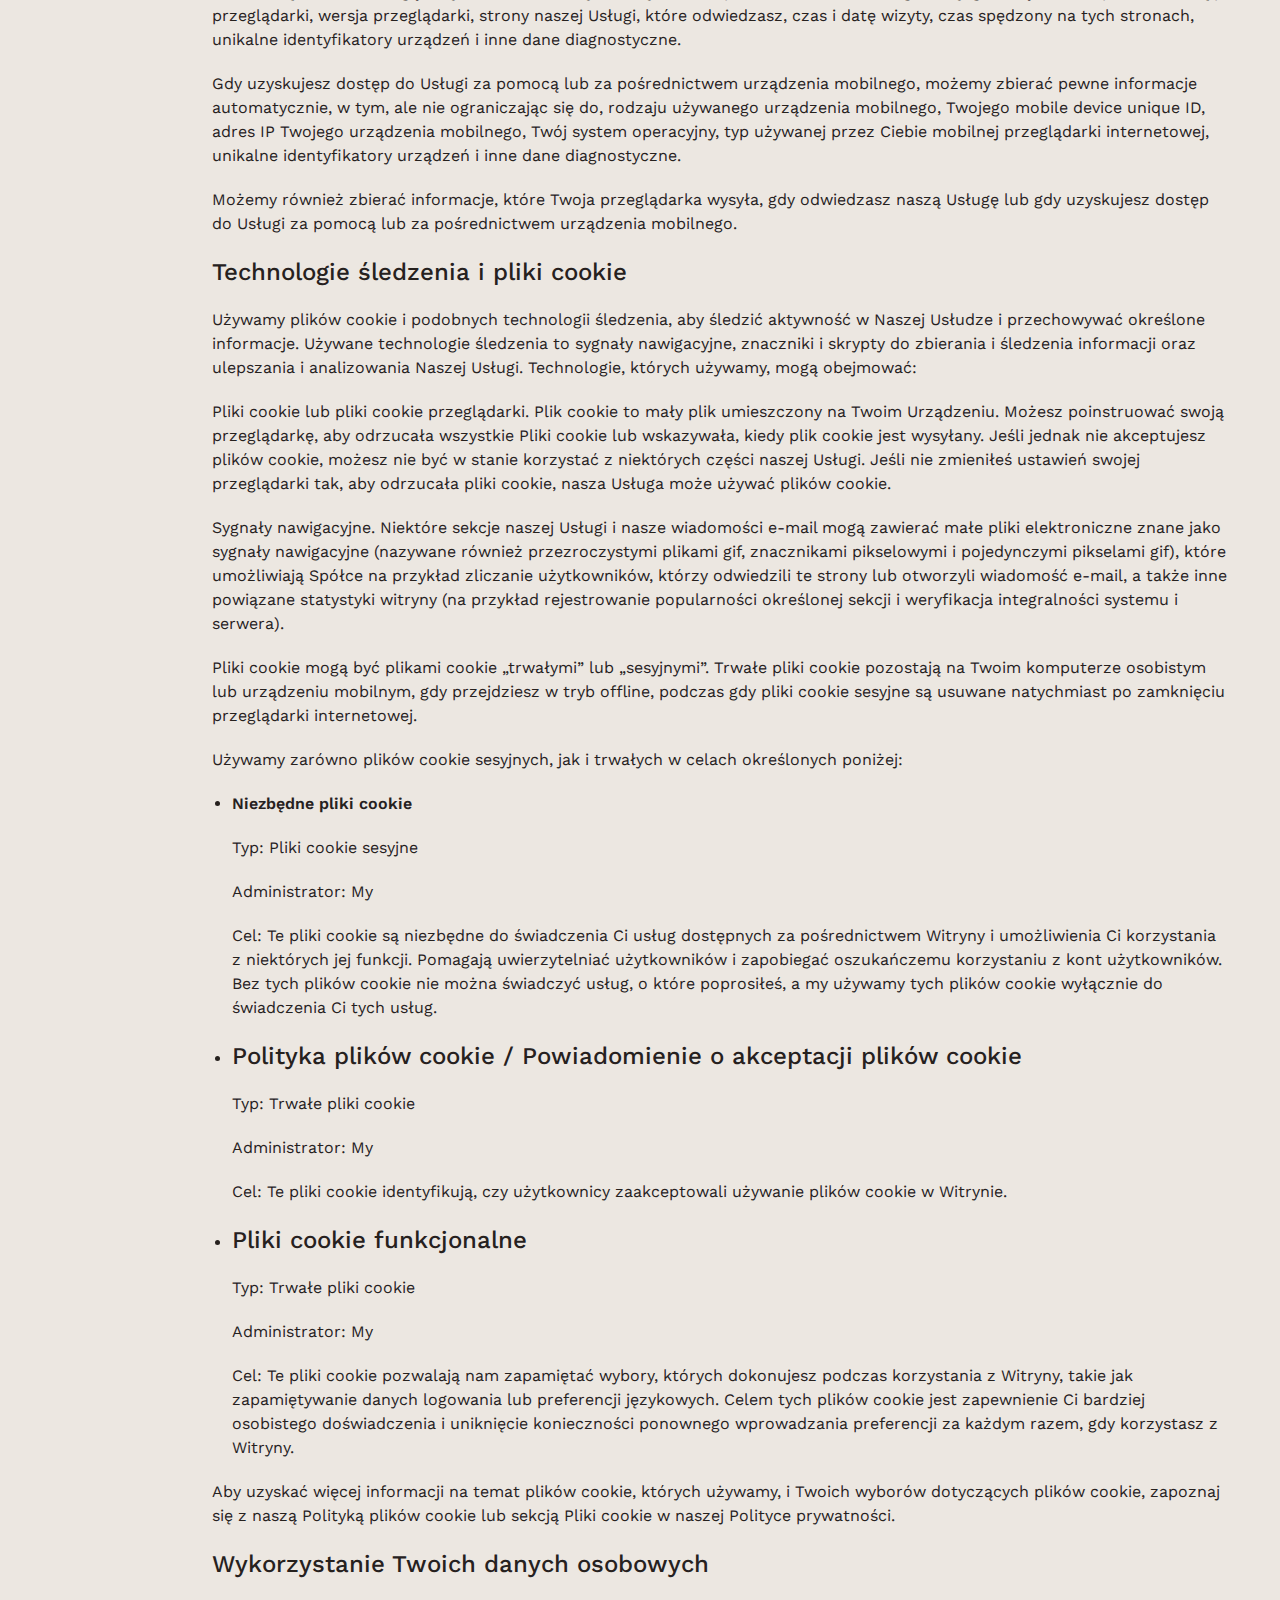
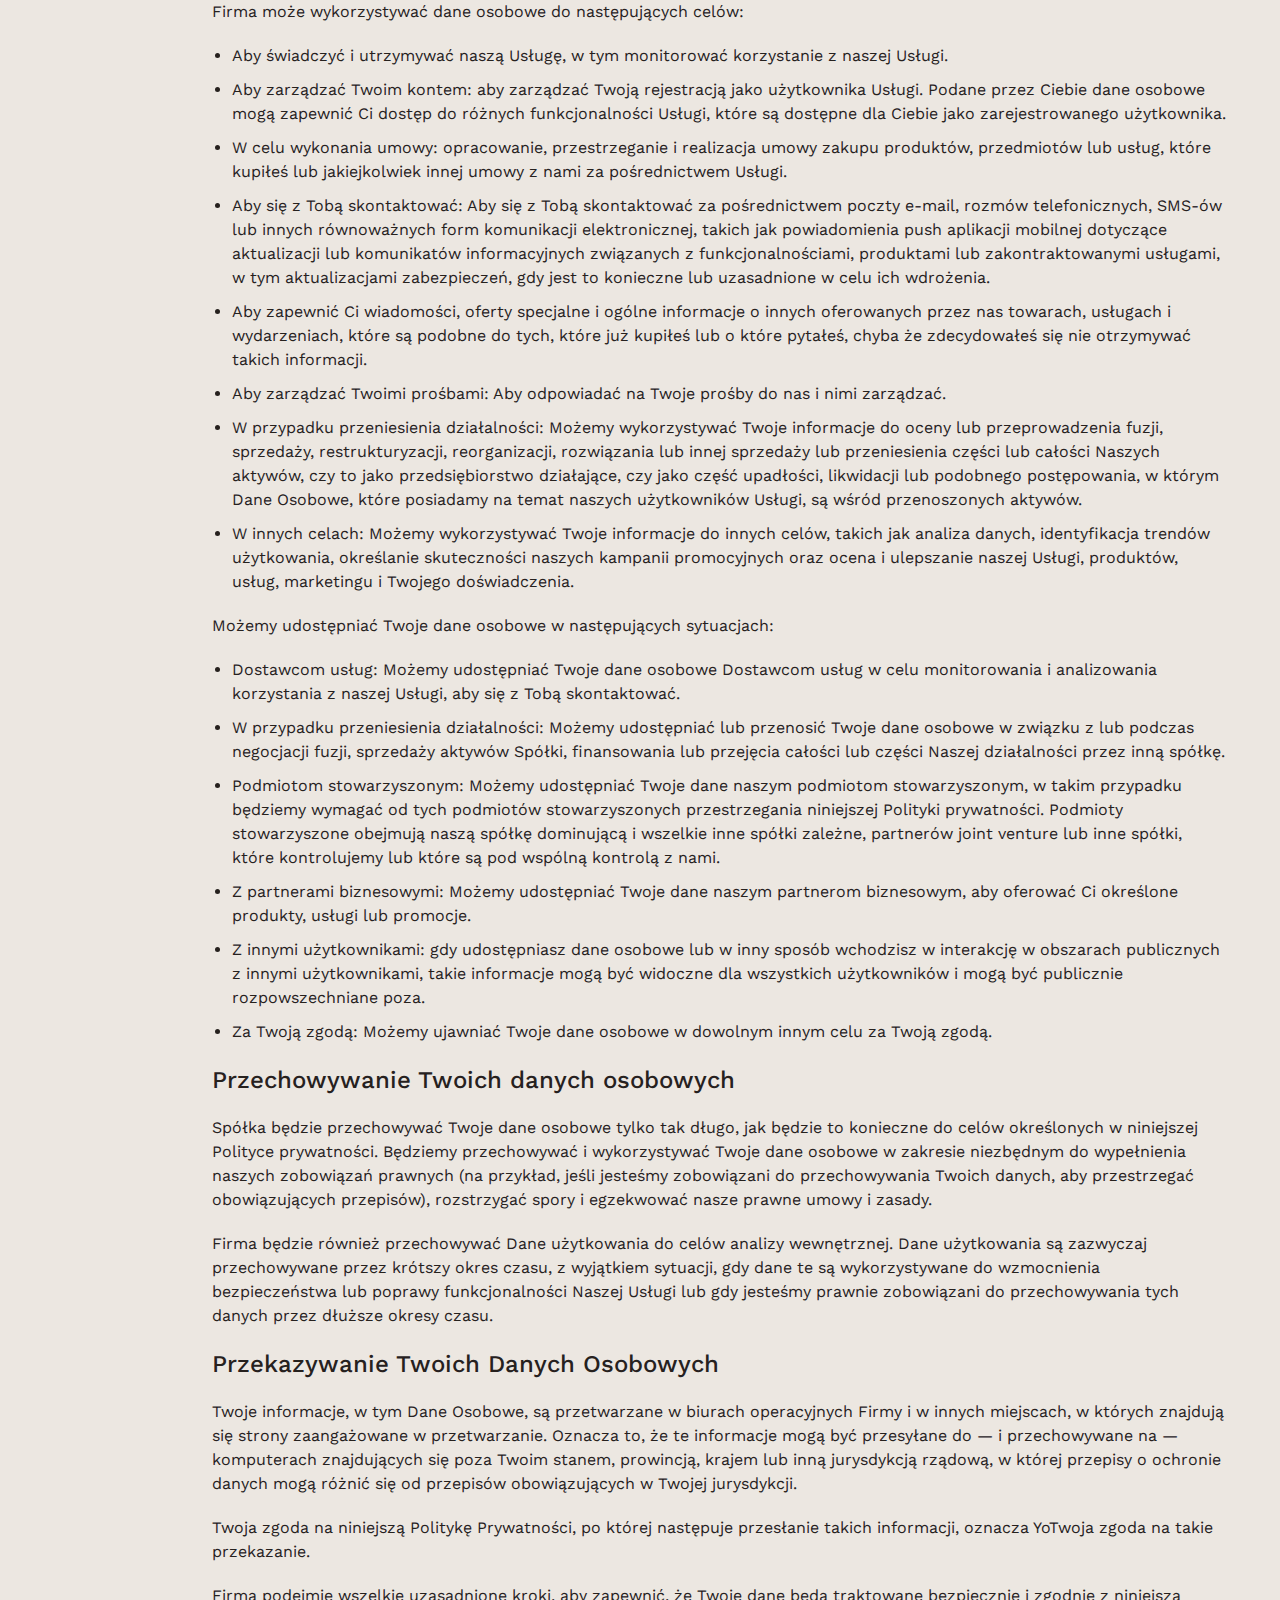
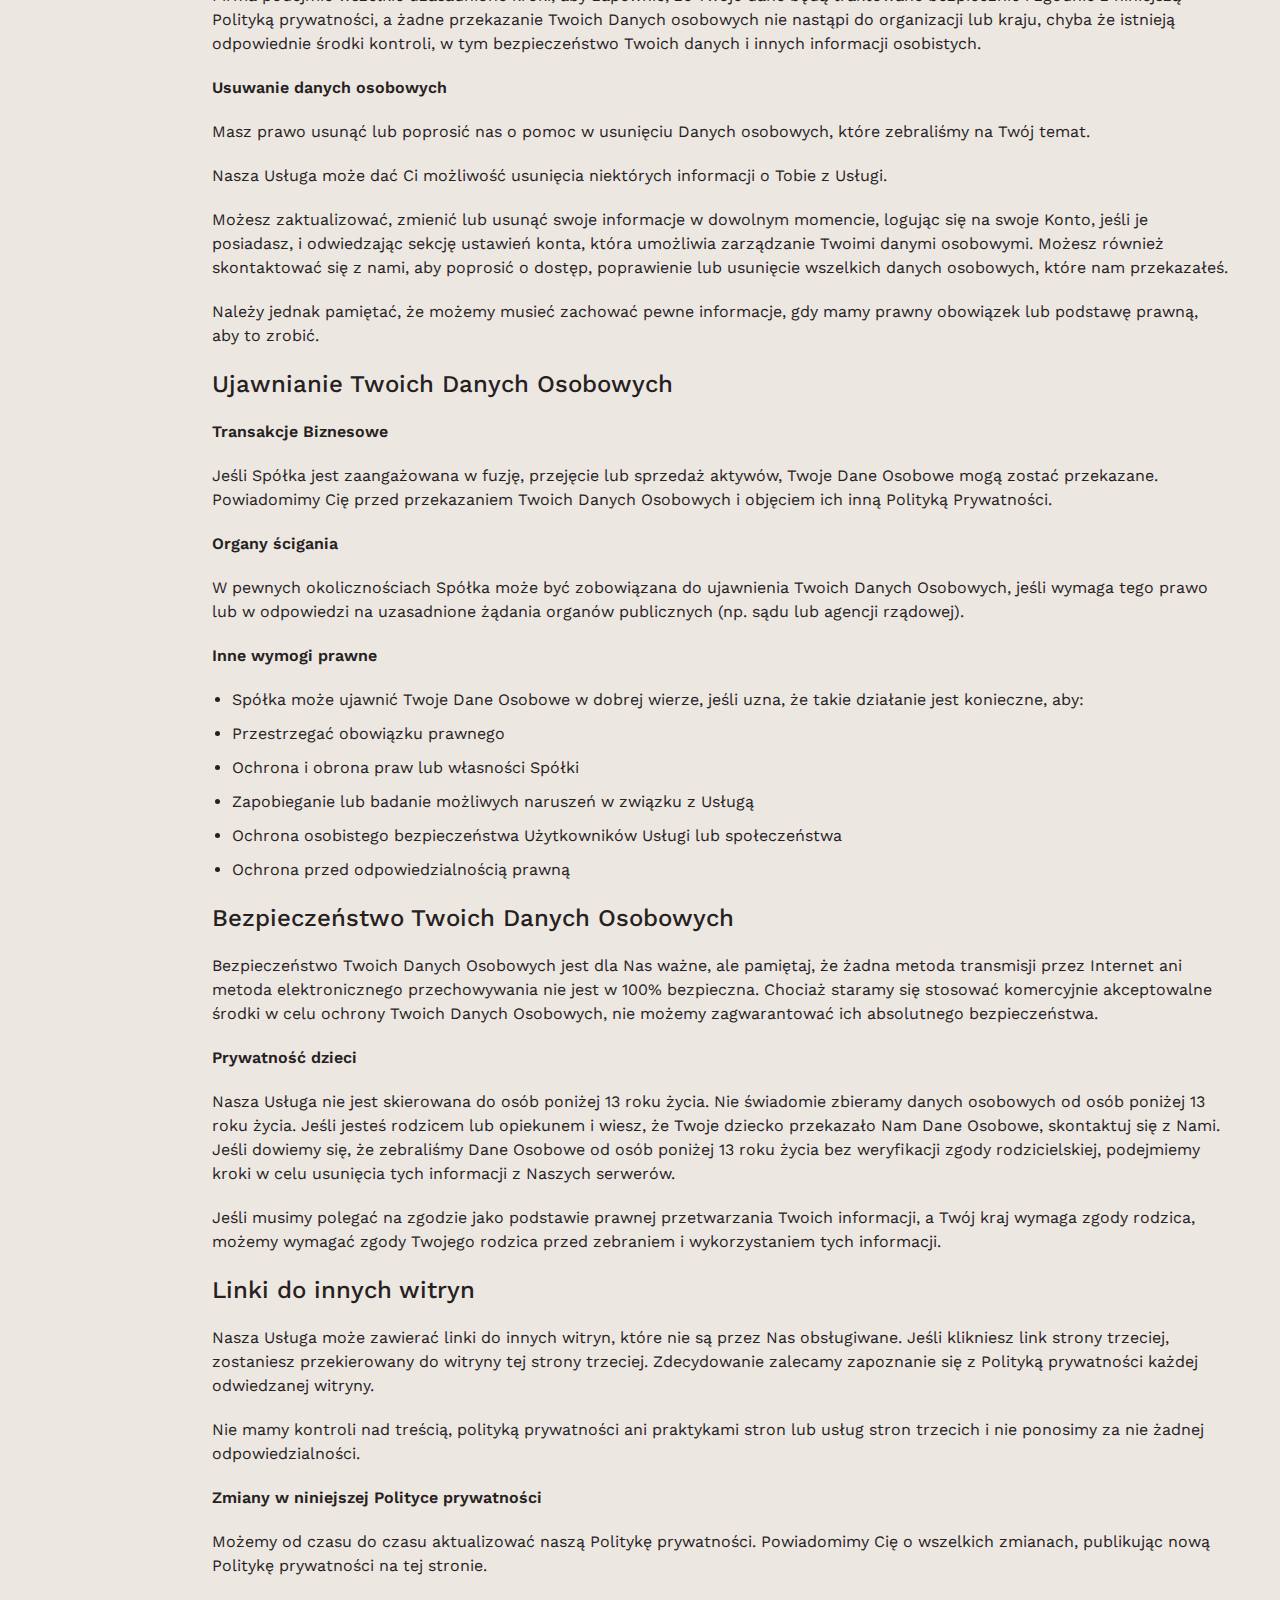
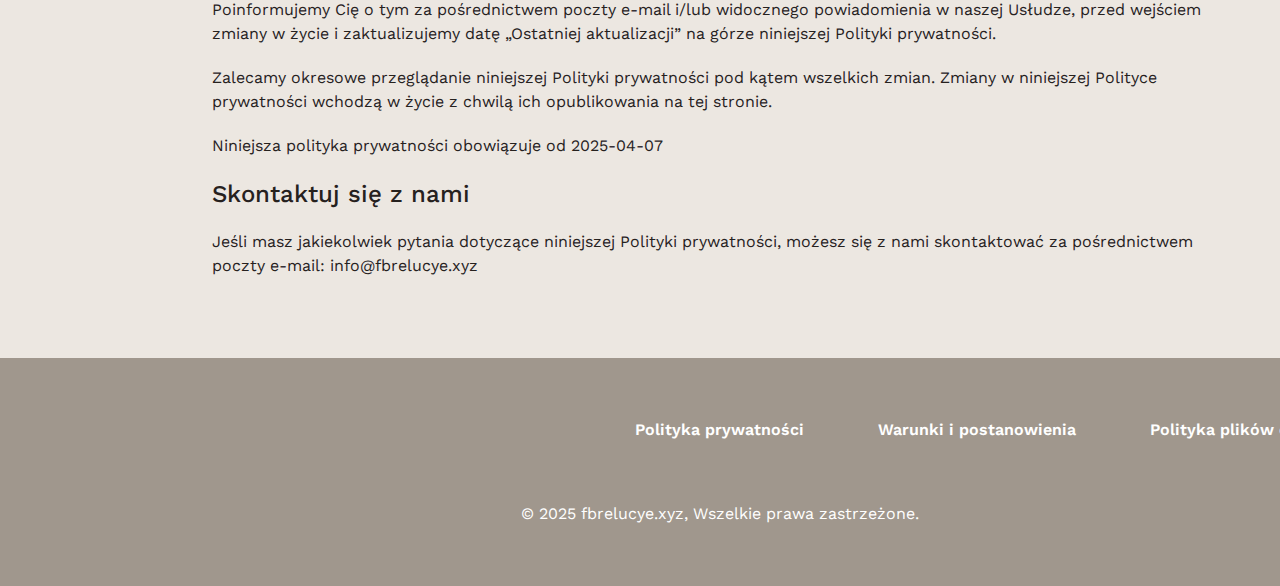
<file: policy.html>
<!DOCTYPE html>
<html lang="en">
  <head>
    <meta charset="UTF-8" />
    <meta name="viewport" content="width=device-width, initial-scale=1.0" />

    <title>RELUCYE</title>
    <link rel="icon" href="img/500x500.png" />

    <link rel="stylesheet" type="text/css" href="slick/slick.css" />
    <link rel="stylesheet" href="css/main.css" />
  </head>

  <body>
    <header class="q-t-header">
      <div class="q-t-header-background"></div>
      <nav class="q-t-navigation">
        <ul class="q-t-navigation-list">
          <li class="q-t-navigation-item">
            <a href="/" class="q-t-navigation-link">
              <img
                href="/"
                class="q-t-title-img q-t-navigation-img"
                alt="logo"
                src="img/header/Logo Container.png"
              />
            </a>
          </li>
          <li class="q-t-navigation-item">
            <a href="/#about" class="q-t-navigation-link">Nasza historia</a>
          </li>
          <li class="q-t-navigation-item">
            <a href="/#why" class="q-t-navigation-link">Nasze Instrumenty</a>
          </li>
          <li class="q-t-navigation-item">
            <a href="/#uniqueness" class="q-t-navigation-link"
              >Dlaczego to stworzyliśmy</a
            >
          </li>
          <li class="q-t-navigation-item">
            <a href="/#reviews" class="q-t-navigation-link"
              >Chwile od użytkowników</a
            >
          </li>
          <li class="q-t-navigation-item">
            <a href="/#how" class="q-t-navigation-link"
              >Wydania i dostępność</a
            >
          </li>

          <li class="q-t-navigation-item">
            <a href="/#features" class="q-t-navigation-link">Kontakt </a>
          </li>
        </ul>

        <div class="q-t-header-button-wrapper">
          <a href="/" class="q-t-policy-terms-header-icon-menu">
            <img
              href="/"
              class="q-t-title-img"
              alt="logo"
              src="img/header/Logo Container.png"
            />
          </a>

          <button
            type="button"
            class="q-t-header-icon-button"
            data-menu-button
          >
            <img
              class="q-t-header-icon q-t-header-icon-menu"
              src="img/header/icon_burger (1).png"
              alt="menu "
            />

            <svg
              style="width: 40px; height: 40px; margin: 0"
              xmlns="http://www.w3.org/2000/svg"
              viewBox="0 0 40 40"
              fill="none"
              class="q-t-header-icon q-t-header-icon-close"
            >
              <rect width="40" height="40" rx="20" fill="black" />
              <path
                d="M12 12L28 28"
                stroke="white"
                stroke-width="4"
                stroke-linecap="round"
              />
              <path
                d="M28 12L12 28"
                stroke="white"
                stroke-width="4"
                stroke-linecap="round"
              />
            </svg>
          </button>
        </div>
      </nav>
    </header>

    <main>
      <section>
        <div class="q-t-container">
          <h1>Polityka prywatności</h1>

          <p>
            Niniejsza Polityka prywatności opisuje nasze zasady i procedury
            dotyczące gromadzenia, wykorzystywania i ujawniania Twoich
            informacji podczas korzystania z Usługi oraz informuje Cię o Twoich
            prawach do prywatności i sposobie, w jaki prawo Cię chroni.
          </p>

          <p>
            Wykorzystujemy Twoje dane osobowe w celu świadczenia i ulepszania
            Usługi. Korzystając z Usługi, zgadzasz się na gromadzenie i
            wykorzystywanie informacji zgodnie z niniejszą Polityką prywatności.
          </p>

          <h2>Interpretacja i definicje</h2>

          <h3>Interpretacja</h3>
          <p>
            Słowa, których pierwsza litera jest pisana wielką literą, mają
            znaczenie zdefiniowane na następujących warunkach. Poniższe
            definicje mają to samo znaczenie niezależnie od tego, czy występują
            w liczbie pojedynczej czy mnogiej.
          </p>

          <h3>Definicje</h3>
          <p>Na potrzeby niniejszej Polityki prywatności:</p>
          <ul>
            <li>
              Konto oznacza unikalne konto utworzone dla Ciebie w celu dostępu
              do naszej Usługi lub części naszej Usługi.
            </li>
            <li>
              Podmiot stowarzyszony oznacza podmiot, który kontroluje, jest
              kontrolowany przez lub jest pod wspólną kontrolą ze stroną, gdzie
              „kontrola” oznacza posiadanie 50% lub więcej akcji, udziałów
              kapitałowych lub innych papierów wartościowych uprawniających do
              głosowania w wyborach dyrektorów lub innych organów
              zarządzających.
            </li>
            <li>
              Firma (określana w niniejszej Umowie jako „Firma”, „My”, „Nas” lub
              „Nasz”) odnosi się do RELUCYE.
            </li>
            <li>
              Pliki cookie to małe pliki umieszczane na Twoim komputerze,
              urządzeniu mobilnym lub innym urządzeniu przez witrynę
              internetową, zawierające szczegóły Twojej historii przeglądania
              tej witryny internetowej wśród jej wielu zastosowań.
            </li>
            <li>Kraj odnosi się do: Polska.</li>
            <li>
              Urządzenie oznacza każde urządzenie, które może uzyskać dostęp do
              Usługi, takie jak komputer, telefon komórkowy lub tablet cyfrowy.
            </li>
            <li>
              Dane osobowe to wszelkie informacje odnoszące się do
              zidentyfikowanej lub możliwej do zidentyfikowania osoby.
            </li>
            <li>Usługa odnosi się do Witryny.</li>
            <li>
              Dostawca usługi oznacza każdą osobę fizyczną lub prawną, która
              przetwarza dane w imieniu Spółki. Odnosi się do firm zewnętrznych
              lub osób zatrudnionych przez Spółkę w celu ułatwienia Usługi,
              świadczenia Usługi w imieniu Spółki, wykonywania usług związanych
              z Usługą lub pomagania Spółce w analizowaniu sposobu korzystania z
              Usługi.
            </li>
            <li>
              Dane dotyczące użytkowania odnoszą się do danych zbieranych
              automatycznie, generowanych przez korzystanie z Usługi lub z samej
              infrastruktury Usługi (na przykład czas trwania wizyty na
              stronie).
            </li>
            <li>
              Strona internetowa odnosi się do RELUCYE, dostępnej z
              <a href="https://fbrelucye.xyz">fbrelucye.xyz</a>.
            </li>
            <li>
              Ty oznacza osobę uzyskującą dostęp do Usługi lub korzystającą z
              niej, lub firmę lub inny podmiot prawny, w imieniu którego taka
              osoba uzyskuje dostęp do Usługi lub z niej korzysta, w stosownych
              przypadkach.
            </li>
          </ul>

          <h2>Gromadzenie i wykorzystywanie Twoich danych osobowych</h2>

          <h3>Rodzaje gromadzonych danych</h3>

          <h3>Dane osobowe</h3>
          <p>
            Podczas korzystania z Naszej Usługi możemy poprosić Cię o podanie
            nam pewnych danych osobowych, które mogą być wykorzystane do
            skontaktowania się z Tobą lub zidentyfikowania Cię. Dane osobowe
            mogą obejmować, ale nie ograniczają się do:
          </p>
          <p>Dane o użytkowaniu</p>
          <h3>Dane o użytkowaniu</h3>
          <p>
            Dane o użytkowaniu są zbierane automatycznie podczas korzystania z
            Usługi.
          </p>
          <p>
            Dane o użytkowaniu mogą obejmować informacje takie jak adres
            protokołu internetowego Twojego urządzenia (np. adres IP), typ
            przeglądarki, wersja przeglądarki, strony naszej Usługi, które
            odwiedzasz, czas i datę wizyty, czas spędzony na tych stronach,
            unikalne identyfikatory urządzeń i inne dane diagnostyczne.
          </p>
          <p>
            Gdy uzyskujesz dostęp do Usługi za pomocą lub za pośrednictwem
            urządzenia mobilnego, możemy zbierać pewne informacje automatycznie,
            w tym, ale nie ograniczając się do, rodzaju używanego urządzenia
            mobilnego, Twojego mobile device unique ID, adres IP Twojego
            urządzenia mobilnego, Twój system operacyjny, typ używanej przez
            Ciebie mobilnej przeglądarki internetowej, unikalne identyfikatory
            urządzeń i inne dane diagnostyczne.
          </p>
          <p>
            Możemy również zbierać informacje, które Twoja przeglądarka wysyła,
            gdy odwiedzasz naszą Usługę lub gdy uzyskujesz dostęp do Usługi za
            pomocą lub za pośrednictwem urządzenia mobilnego.
          </p>
          <h2>Technologie śledzenia i pliki cookie</h2>

          <p>
            Używamy plików cookie i podobnych technologii śledzenia, aby śledzić
            aktywność w Naszej Usłudze i przechowywać określone informacje.
            Używane technologie śledzenia to sygnały nawigacyjne, znaczniki i
            skrypty do zbierania i śledzenia informacji oraz ulepszania i
            analizowania Naszej Usługi. Technologie, których używamy, mogą
            obejmować:
          </p>
          <p>
            Pliki cookie lub pliki cookie przeglądarki. Plik cookie to mały plik
            umieszczony na Twoim Urządzeniu. Możesz poinstruować swoją
            przeglądarkę, aby odrzucała wszystkie Pliki cookie lub wskazywała,
            kiedy plik cookie jest wysyłany. Jeśli jednak nie akceptujesz plików
            cookie, możesz nie być w stanie korzystać z niektórych części naszej
            Usługi. Jeśli nie zmieniłeś ustawień swojej przeglądarki tak, aby
            odrzucała pliki cookie, nasza Usługa może używać plików cookie.
          </p>
          <p>
            Sygnały nawigacyjne. Niektóre sekcje naszej Usługi i nasze
            wiadomości e-mail mogą zawierać małe pliki elektroniczne znane jako
            sygnały nawigacyjne (nazywane również przezroczystymi plikami gif,
            znacznikami pikselowymi i pojedynczymi pikselami gif), które
            umożliwiają Spółce na przykład zliczanie użytkowników, którzy
            odwiedzili te strony lub otworzyli wiadomość e-mail, a także inne
            powiązane statystyki witryny (na przykład rejestrowanie popularności
            określonej sekcji i weryfikacja integralności systemu i serwera).
          </p>
          <p>
            Pliki cookie mogą być plikami cookie „trwałymi” lub „sesyjnymi”.
            Trwałe pliki cookie pozostają na Twoim komputerze osobistym lub
            urządzeniu mobilnym, gdy przejdziesz w tryb offline, podczas gdy
            pliki cookie sesyjne są usuwane natychmiast po zamknięciu
            przeglądarki internetowej.
          </p>
          <p>
            Używamy zarówno plików cookie sesyjnych, jak i trwałych w celach
            określonych poniżej:
          </p>

          <ul>
            <li>
              <h3>Niezbędne pliki cookie</h3>
              <p>Typ: Pliki cookie sesyjne</p>
              <p>Administrator: My</p>

              <p>
                Cel: Te pliki cookie są niezbędne do świadczenia Ci usług
                dostępnych za pośrednictwem Witryny i umożliwienia Ci
                korzystania z niektórych jej funkcji. Pomagają uwierzytelniać
                użytkowników i zapobiegać oszukańczemu korzystaniu z kont
                użytkowników. Bez tych plików cookie nie można świadczyć usług,
                o które poprosiłeś, a my używamy tych plików cookie wyłącznie do
                świadczenia Ci tych usług.
              </p>
            </li>
            <li>
              <h2>
                Polityka plików cookie / Powiadomienie o akceptacji plików
                cookie
              </h2>
              <p>Typ: Trwałe pliki cookie</p>
              <p>Administrator: My</p>
              <p>
                Cel: Te pliki cookie identyfikują, czy użytkownicy zaakceptowali
                używanie plików cookie w Witrynie.
              </p>
            </li>
            <li>
              <h2>Pliki cookie funkcjonalne</h2>
              <p>Typ: Trwałe pliki cookie</p>
              <p>Administrator: My</p>
              <p>
                Cel: Te pliki cookie pozwalają nam zapamiętać wybory, których
                dokonujesz podczas korzystania z Witryny, takie jak
                zapamiętywanie danych logowania lub preferencji językowych.
                Celem tych plików cookie jest zapewnienie Ci bardziej osobistego
                doświadczenia i uniknięcie konieczności ponownego wprowadzania
                preferencji za każdym razem, gdy korzystasz z Witryny.
              </p>
            </li>
          </ul>

          <p>
            Aby uzyskać więcej informacji na temat plików cookie, których
            używamy, i Twoich wyborów dotyczących plików cookie, zapoznaj się z
            naszą Polityką plików cookie lub sekcją Pliki cookie w naszej
            Polityce prywatności.
          </p>

          <h2>Wykorzystanie Twoich danych osobowych</h2>

          <p>Firma może wykorzystywać dane osobowe do następujących celów:</p>
          <ul>
            <li>
              Aby świadczyć i utrzymywać naszą Usługę, w tym monitorować
              korzystanie z naszej Usługi.
            </li>
            <li>
              Aby zarządzać Twoim kontem: aby zarządzać Twoją rejestracją jako
              użytkownika Usługi. Podane przez Ciebie dane osobowe mogą zapewnić
              Ci dostęp do różnych funkcjonalności Usługi, które są dostępne dla
              Ciebie jako zarejestrowanego użytkownika.
            </li>
            <li>
              W celu wykonania umowy: opracowanie, przestrzeganie i realizacja
              umowy zakupu produktów, przedmiotów lub usług, które kupiłeś lub
              jakiejkolwiek innej umowy z nami za pośrednictwem Usługi.
            </li>
            <li>
              Aby się z Tobą skontaktować: Aby się z Tobą skontaktować za
              pośrednictwem poczty e-mail, rozmów telefonicznych, SMS-ów lub
              innych równoważnych form komunikacji elektronicznej, takich jak
              powiadomienia push aplikacji mobilnej dotyczące aktualizacji lub
              komunikatów informacyjnych związanych z funkcjonalnościami,
              produktami lub zakontraktowanymi usługami, w tym aktualizacjami
              zabezpieczeń, gdy jest to konieczne lub uzasadnione w celu ich
              wdrożenia.
            </li>
            <li>
              Aby zapewnić Ci wiadomości, oferty specjalne i ogólne informacje o
              innych oferowanych przez nas towarach, usługach i wydarzeniach,
              które są podobne do tych, które już kupiłeś lub o które pytałeś,
              chyba że zdecydowałeś się nie otrzymywać takich informacji.
            </li>
            <li>
              Aby zarządzać Twoimi prośbami: Aby odpowiadać na Twoje prośby do
              nas i nimi zarządzać.
            </li>
            <li>
              W przypadku przeniesienia działalności: Możemy wykorzystywać Twoje
              informacje do oceny lub przeprowadzenia fuzji, sprzedaży,
              restrukturyzacji, reorganizacji, rozwiązania lub innej sprzedaży
              lub przeniesienia części lub całości Naszych aktywów, czy to jako
              przedsiębiorstwo działające, czy jako część upadłości, likwidacji
              lub podobnego postępowania, w którym Dane Osobowe, które posiadamy
              na temat naszych użytkowników Usługi, są wśród przenoszonych
              aktywów.
            </li>
            <li>
              W innych celach: Możemy wykorzystywać Twoje informacje do innych
              celów, takich jak analiza danych, identyfikacja trendów
              użytkowania, określanie skuteczności naszych kampanii promocyjnych
              oraz ocena i ulepszanie naszej Usługi, produktów, usług,
              marketingu i Twojego doświadczenia.
            </li>
          </ul>

          <p>
            Możemy udostępniać Twoje dane osobowe w następujących sytuacjach:
          </p>
          <ul>
            <li>
              Dostawcom usług: Możemy udostępniać Twoje dane osobowe Dostawcom
              usług w celu monitorowania i analizowania korzystania z naszej
              Usługi, aby się z Tobą skontaktować.
            </li>
            <li>
              W przypadku przeniesienia działalności: Możemy udostępniać lub
              przenosić Twoje dane osobowe w związku z lub podczas negocjacji
              fuzji, sprzedaży aktywów Spółki, finansowania lub przejęcia
              całości lub części Naszej działalności przez inną spółkę.
            </li>
            <li>
              Podmiotom stowarzyszonym: Możemy udostępniać Twoje dane naszym
              podmiotom stowarzyszonym, w takim przypadku będziemy wymagać od
              tych podmiotów stowarzyszonych przestrzegania niniejszej Polityki
              prywatności. Podmioty stowarzyszone obejmują naszą spółkę
              dominującą i wszelkie inne spółki zależne, partnerów joint venture
              lub inne spółki, które kontrolujemy lub które są pod wspólną
              kontrolą z nami.
            </li>
            <li>
              Z partnerami biznesowymi: Możemy udostępniać Twoje dane naszym
              partnerom biznesowym, aby oferować Ci określone produkty, usługi
              lub promocje.
            </li>
            <li>
              Z innymi użytkownikami: gdy udostępniasz dane osobowe lub w inny
              sposób wchodzisz w interakcję w obszarach publicznych z innymi
              użytkownikami, takie informacje mogą być widoczne dla wszystkich
              użytkowników i mogą być publicznie rozpowszechniane poza.
            </li>
            <li>
              Za Twoją zgodą: Możemy ujawniać Twoje dane osobowe w dowolnym
              innym celu za Twoją zgodą.
            </li>
          </ul>

          <h2>Przechowywanie Twoich danych osobowych</h2>
          <p>
            Spółka będzie przechowywać Twoje dane osobowe tylko tak długo, jak
            będzie to konieczne do celów określonych w niniejszej Polityce
            prywatności. Będziemy przechowywać i wykorzystywać Twoje dane
            osobowe w zakresie niezbędnym do wypełnienia naszych zobowiązań
            prawnych (na przykład, jeśli jesteśmy zobowiązani do przechowywania
            Twoich danych, aby przestrzegać obowiązujących przepisów),
            rozstrzygać spory i egzekwować nasze prawne umowy i zasady.
          </p>
          <p>
            Firma będzie również przechowywać Dane użytkowania do celów analizy
            wewnętrznej. Dane użytkowania są zazwyczaj przechowywane przez
            krótszy okres czasu, z wyjątkiem sytuacji, gdy dane te są
            wykorzystywane do wzmocnienia bezpieczeństwa lub poprawy
            funkcjonalności Naszej Usługi lub gdy jesteśmy prawnie zobowiązani
            do przechowywania tych danych przez dłuższe okresy czasu.
          </p>

          <h2>Przekazywanie Twoich Danych Osobowych</h2>
          <p>
            Twoje informacje, w tym Dane Osobowe, są przetwarzane w biurach
            operacyjnych Firmy i w innych miejscach, w których znajdują się
            strony zaangażowane w przetwarzanie. Oznacza to, że te informacje
            mogą być przesyłane do — i przechowywane na — komputerach
            znajdujących się poza Twoim stanem, prowincją, krajem lub inną
            jurysdykcją rządową, w której przepisy o ochronie danych mogą różnić
            się od przepisów obowiązujących w Twojej jurysdykcji.
          </p>

          <p>
            Twoja zgoda na niniejszą Politykę Prywatności, po której następuje
            przesłanie takich informacji, oznacza YoTwoja zgoda na takie
            przekazanie.
          </p>
          <p>
            Firma podejmie wszelkie uzasadnione kroki, aby zapewnić, że Twoje
            dane będą traktowane bezpiecznie i zgodnie z niniejszą Polityką
            prywatności, a żadne przekazanie Twoich Danych osobowych nie nastąpi
            do organizacji lub kraju, chyba że istnieją odpowiednie środki
            kontroli, w tym bezpieczeństwo Twoich danych i innych informacji
            osobistych.
          </p>
          <h3>Usuwanie danych osobowych</h3>
          <p>
            Masz prawo usunąć lub poprosić nas o pomoc w usunięciu Danych
            osobowych, które zebraliśmy na Twój temat.
          </p>

          <p>
            Nasza Usługa może dać Ci możliwość usunięcia niektórych informacji o
            Tobie z Usługi.
          </p>
          <p>
            Możesz zaktualizować, zmienić lub usunąć swoje informacje w dowolnym
            momencie, logując się na swoje Konto, jeśli je posiadasz, i
            odwiedzając sekcję ustawień konta, która umożliwia zarządzanie
            Twoimi danymi osobowymi. Możesz również skontaktować się z nami, aby
            poprosić o dostęp, poprawienie lub usunięcie wszelkich danych
            osobowych, które nam przekazałeś.
          </p>
          <p>
            Należy jednak pamiętać, że możemy musieć zachować pewne informacje,
            gdy mamy prawny obowiązek lub podstawę prawną, aby to zrobić.
          </p>

          <h2>Ujawnianie Twoich Danych Osobowych</h2>
          <h3>Transakcje Biznesowe</h3>
          <p>
            Jeśli Spółka jest zaangażowana w fuzję, przejęcie lub sprzedaż
            aktywów, Twoje Dane Osobowe mogą zostać przekazane. Powiadomimy Cię
            przed przekazaniem Twoich Danych Osobowych i objęciem ich inną
            Polityką Prywatności.
          </p>
          <h3>Organy ścigania</h3>

          <p>
            W pewnych okolicznościach Spółka może być zobowiązana do ujawnienia
            Twoich Danych Osobowych, jeśli wymaga tego prawo lub w odpowiedzi na
            uzasadnione żądania organów publicznych (np. sądu lub agencji
            rządowej).
          </p>
          <h3>Inne wymogi prawne</h3>
          <ul>
            <li>
              Spółka może ujawnić Twoje Dane Osobowe w dobrej wierze, jeśli
              uzna, że takie działanie jest konieczne, aby:
            </li>
            <li>Przestrzegać obowiązku prawnego</li>
            <li>Ochrona i obrona praw lub własności Spółki</li>
            <li>
              Zapobieganie lub badanie możliwych naruszeń w związku z Usługą
            </li>
            <li>
              Ochrona osobistego bezpieczeństwa Użytkowników Usługi lub
              społeczeństwa
            </li>
            <li>Ochrona przed odpowiedzialnością prawną</li>
          </ul>

          <h2>Bezpieczeństwo Twoich Danych Osobowych</h2>
          <p>
            Bezpieczeństwo Twoich Danych Osobowych jest dla Nas ważne, ale
            pamiętaj, że żadna metoda transmisji przez Internet ani metoda
            elektronicznego przechowywania nie jest w 100% bezpieczna. Chociaż
            staramy się stosować komercyjnie akceptowalne środki w celu ochrony
            Twoich Danych Osobowych, nie możemy zagwarantować ich absolutnego
            bezpieczeństwa.
          </p>

          <h3>Prywatność dzieci</h3>
          <p>
            Nasza Usługa nie jest skierowana do osób poniżej 13 roku życia. Nie
            świadomie zbieramy danych osobowych od osób poniżej 13 roku życia.
            Jeśli jesteś rodzicem lub opiekunem i wiesz, że Twoje dziecko
            przekazało Nam Dane Osobowe, skontaktuj się z Nami. Jeśli dowiemy
            się, że zebraliśmy Dane Osobowe od osób poniżej 13 roku życia bez
            weryfikacji zgody rodzicielskiej, podejmiemy kroki w celu usunięcia
            tych informacji z Naszych serwerów.
          </p>
          <p>
            Jeśli musimy polegać na zgodzie jako podstawie prawnej przetwarzania
            Twoich informacji, a Twój kraj wymaga zgody rodzica, możemy wymagać
            zgody Twojego rodzica przed zebraniem i wykorzystaniem tych
            informacji.
          </p>

          <h2>Linki do innych witryn</h2>
          <p>
            Nasza Usługa może zawierać linki do innych witryn, które nie są
            przez Nas obsługiwane. Jeśli klikniesz link strony trzeciej,
            zostaniesz przekierowany do witryny tej strony trzeciej.
            Zdecydowanie zalecamy zapoznanie się z Polityką prywatności każdej
            odwiedzanej witryny.
          </p>
          <p>
            Nie mamy kontroli nad treścią, polityką prywatności ani praktykami
            stron lub usług stron trzecich i nie ponosimy za nie żadnej
            odpowiedzialności.
          </p>

          <h3>Zmiany w niniejszej Polityce prywatności</h3>
          <p>
            Możemy od czasu do czasu aktualizować naszą Politykę prywatności.
            Powiadomimy Cię o wszelkich zmianach, publikując nową Politykę
            prywatności na tej stronie.
          </p>
          <p>
            Poinformujemy Cię o tym za pośrednictwem poczty e-mail i/lub
            widocznego powiadomienia w naszej Usłudze, przed wejściem zmiany w
            życie i zaktualizujemy datę „Ostatniej aktualizacji” na górze
            niniejszej Polityki prywatności.
          </p>
          <p>
            Zalecamy okresowe przeglądanie niniejszej Polityki prywatności pod
            kątem wszelkich zmian. Zmiany w niniejszej Polityce prywatności
            wchodzą w życie z chwilą ich opublikowania na tej stronie.
          </p>
          <p>Niniejsza polityka prywatności obowiązuje od 2025-04-07</p>

          <h2>Skontaktuj się z nami</h2>
          <p>
            Jeśli masz jakiekolwiek pytania dotyczące niniejszej Polityki
            prywatności, możesz się z nami skontaktować za pośrednictwem poczty
            e-mail:
            <a href="mailto:info@fbrelucye.xyz">info@fbrelucye.xyz</a>
          </p>
        </div>
      </section>
    </main>

    <footer
      class="q-t-footer"
      style="margin: auto; background: rgba(160, 151, 141, 1)"
    >
      <div class="q-t-footer-container">
        <div class="q-t-footer-wrapper">
          <a class="q-t-footer-text" href="/policy.html"
            >Polityka prywatności</a
          >
          <a class="q-t-footer-text" href="/terms.html"
            >Warunki i postanowienia
          </a>
          <a class="q-t-footer-text" href="/cookies.html"
            >Polityka plików cookie</a
          >
        </div>

        <p class="q-t-footer-copyright">
          © 2025 fbrelucye.xyz, Wszelkie prawa zastrzeżone.
        </p>
      </div>
    </footer>
    <script src="js/mobile-menu.js"></script>
  </body>
</html>
</file>
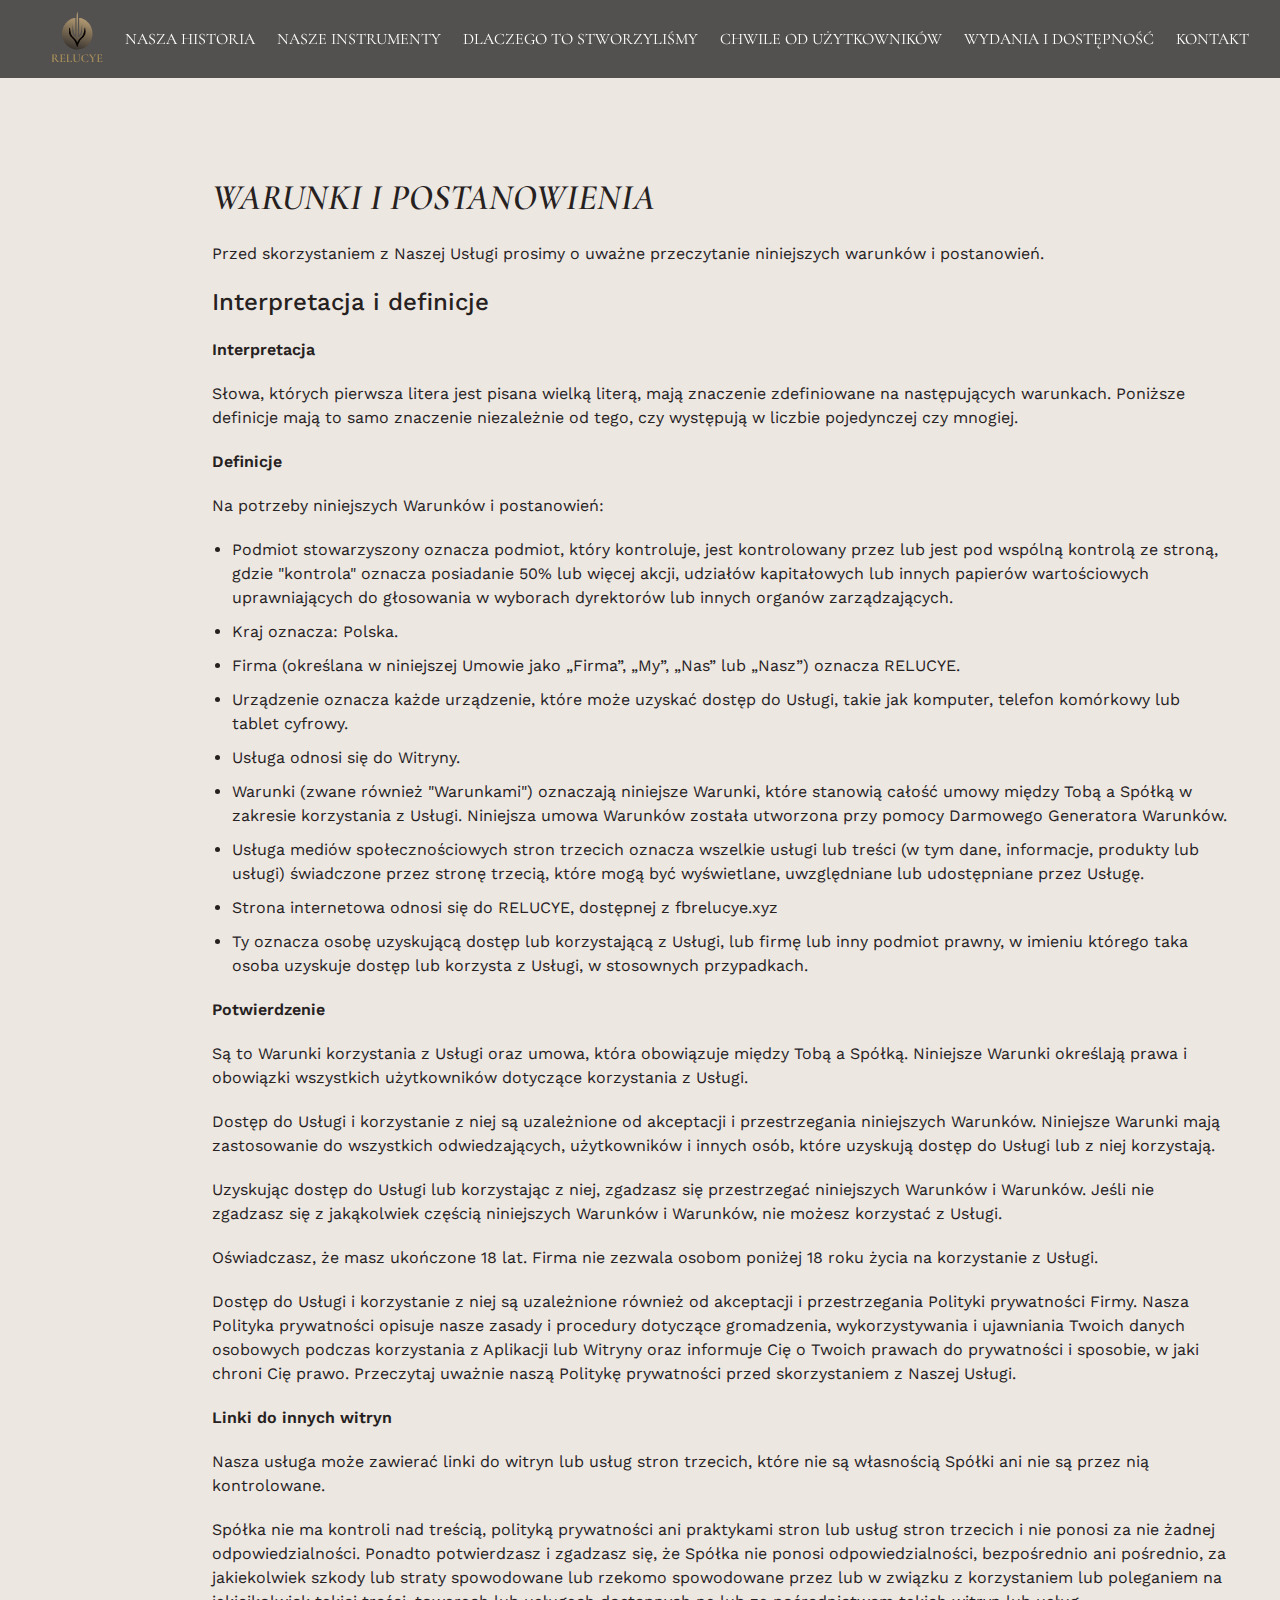
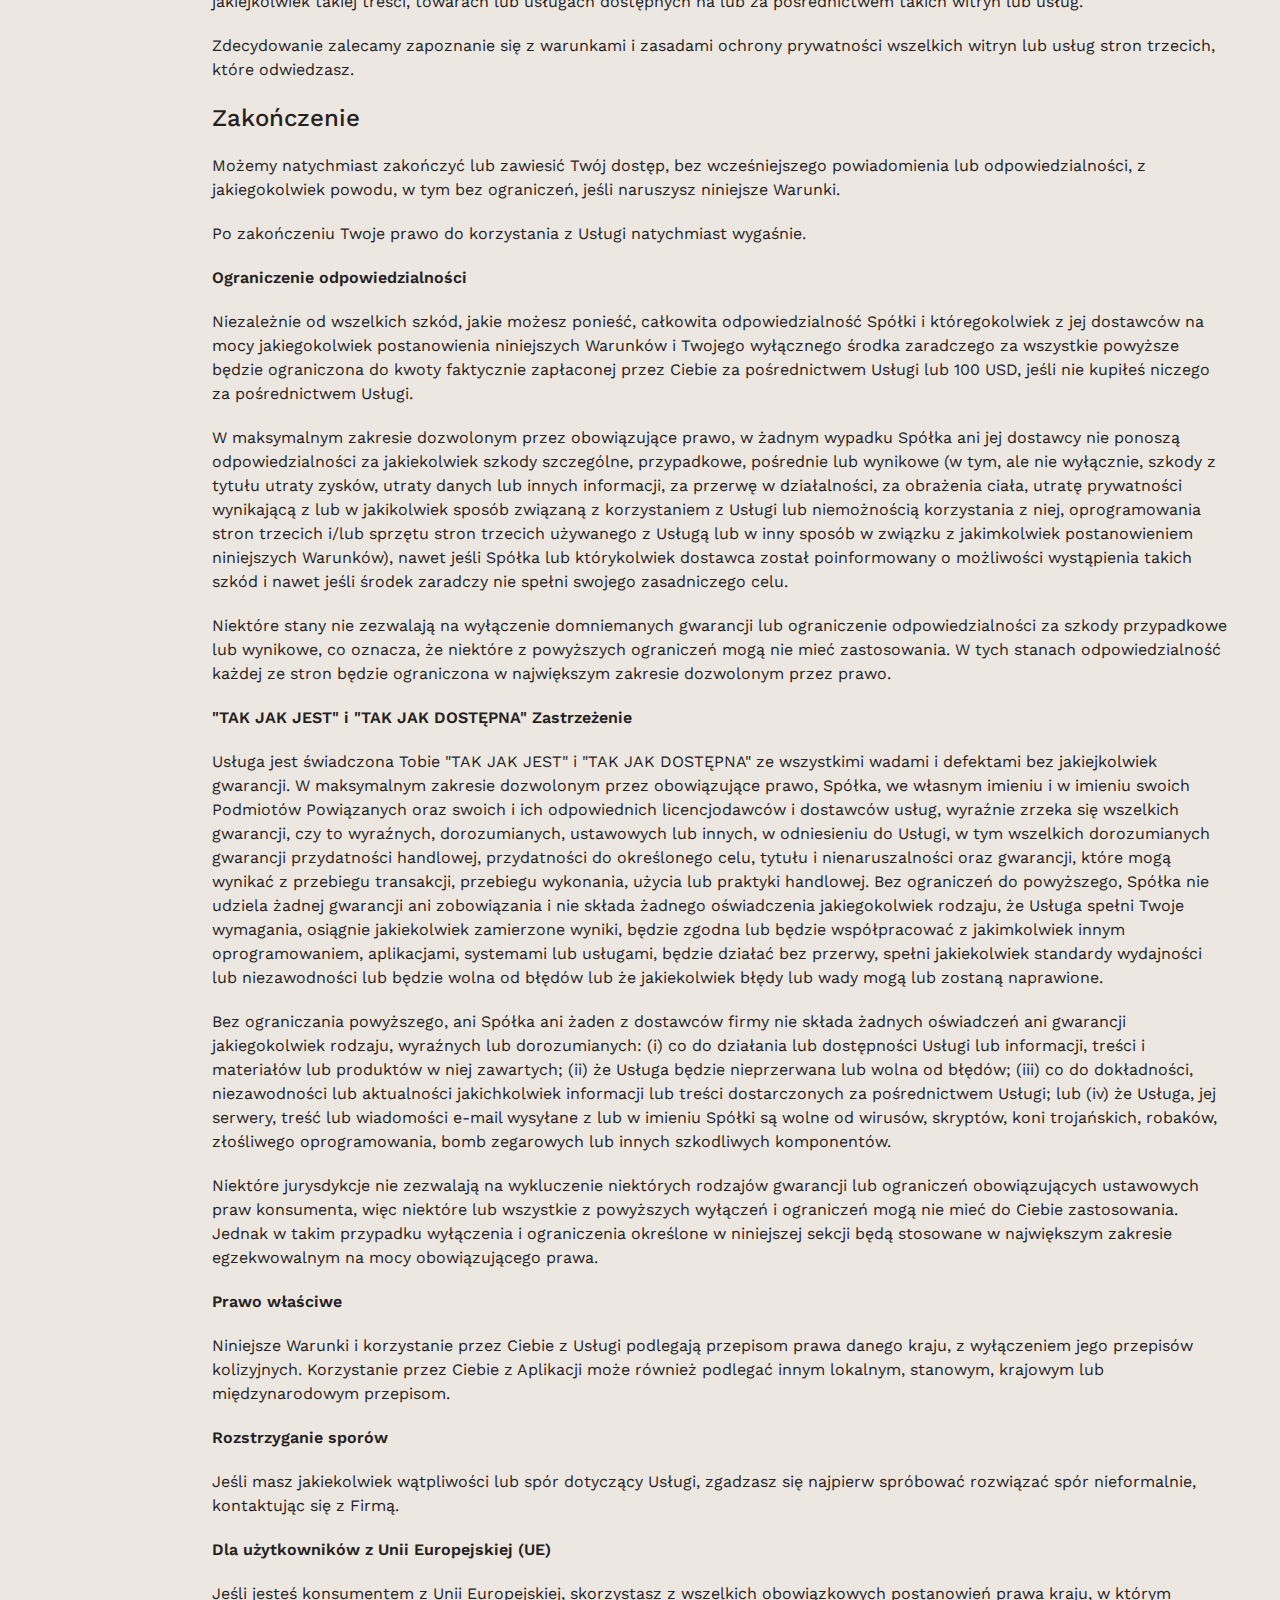
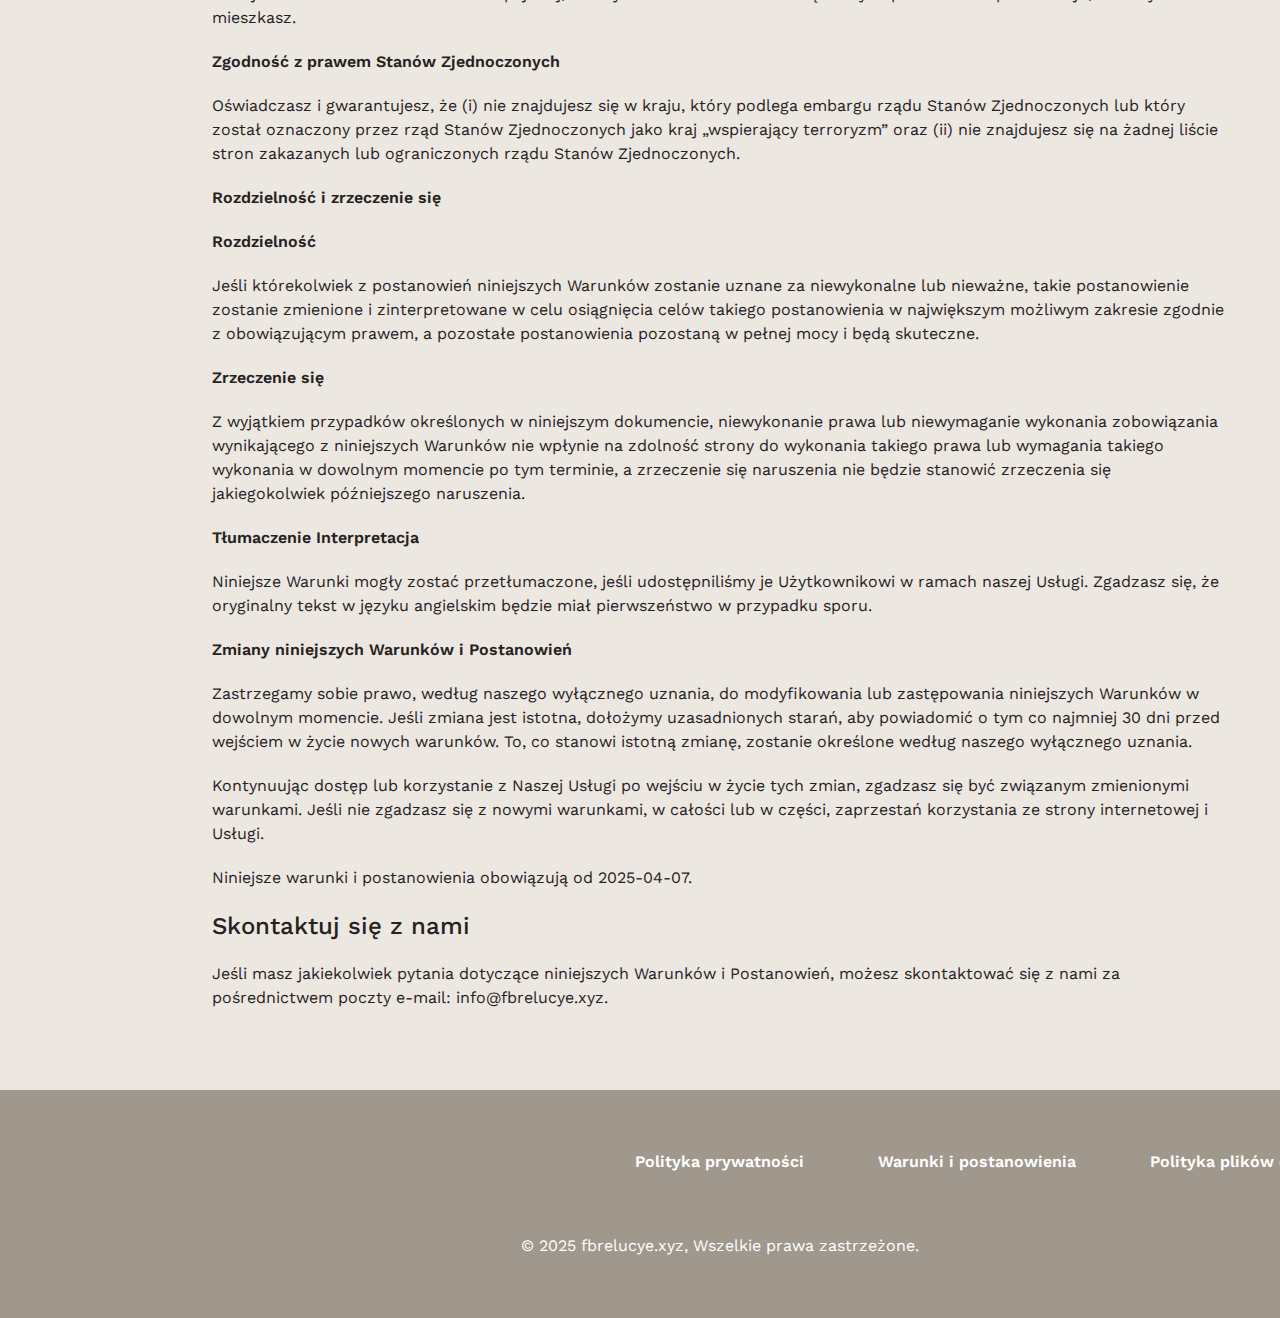
<file: terms.html>
<!DOCTYPE html>
<html lang="en">
  <head>
    <meta charset="UTF-8" />
    <meta name="viewport" content="width=device-width, initial-scale=1.0" />

    <title>RELUCYE</title>
    <link rel="icon" href="img/500x500.png" />

    <link rel="stylesheet" type="text/css" href="slick/slick.css" />
    <link rel="stylesheet" href="css/main.css" />
  </head>

  <body>
    <header class="q-t-header">
      <div class="q-t-header-background"></div>
      <nav class="q-t-navigation">
        <ul class="q-t-navigation-list">
          <li class="q-t-navigation-item">
            <a href="/" class="q-t-navigation-link">
              <img
                href="/"
                class="q-t-title-img q-t-navigation-img"
                alt="logo"
                src="img/header/Logo Container.png"
              />
            </a>
          </li>
          <li class="q-t-navigation-item">
            <a href="/#about" class="q-t-navigation-link">Nasza historia</a>
          </li>
          <li class="q-t-navigation-item">
            <a href="/#why" class="q-t-navigation-link">Nasze Instrumenty</a>
          </li>
          <li class="q-t-navigation-item">
            <a href="/#uniqueness" class="q-t-navigation-link"
              >Dlaczego to stworzyliśmy</a
            >
          </li>
          <li class="q-t-navigation-item">
            <a href="/#reviews" class="q-t-navigation-link"
              >Chwile od użytkowników</a
            >
          </li>
          <li class="q-t-navigation-item">
            <a href="/#how" class="q-t-navigation-link">Wydania i dostępność</a>
          </li>

          <li class="q-t-navigation-item">
            <a href="/#features" class="q-t-navigation-link">Kontakt </a>
          </li>
        </ul>

        <div class="q-t-header-button-wrapper">
          <a href="/" class="q-t-policy-terms-header-icon-menu">
            <img
              href="/"
              class="q-t-title-img"
              alt="logo"
              src="img/header/Logo Container.png"
            />
          </a>

          <button type="button" class="q-t-header-icon-button" data-menu-button>
            <img
              class="q-t-header-icon q-t-header-icon-menu"
              src="img/header/icon_burger (1).png"
              alt="menu "
            />

            <svg
              style="width: 40px; height: 40px; margin: 0"
              xmlns="http://www.w3.org/2000/svg"
              viewBox="0 0 40 40"
              fill="none"
              class="q-t-header-icon q-t-header-icon-close"
            >
              <rect width="40" height="40" rx="20" fill="black" />
              <path
                d="M12 12L28 28"
                stroke="white"
                stroke-width="4"
                stroke-linecap="round"
              />
              <path
                d="M28 12L12 28"
                stroke="white"
                stroke-width="4"
                stroke-linecap="round"
              />
            </svg>
          </button>
        </div>
      </nav>
    </header>

    <main>
      <section>
        <div class="q-t-container">
          <h1>Warunki i postanowienia</h1>

          <p>
            Przed skorzystaniem z Naszej Usługi prosimy o uważne przeczytanie
            niniejszych warunków i postanowień.
          </p>

          <h2>Interpretacja i definicje</h2>

          <h3>Interpretacja</h3>

          <p>
            Słowa, których pierwsza litera jest pisana wielką literą, mają
            znaczenie zdefiniowane na następujących warunkach. Poniższe
            definicje mają to samo znaczenie niezależnie od tego, czy występują
            w liczbie pojedynczej czy mnogiej.
          </p>

          <h3>Definicje</h3>

          <p>Na potrzeby niniejszych Warunków i postanowień:</p>

          <ul>
            <li>
              Podmiot stowarzyszony oznacza podmiot, który kontroluje, jest
              kontrolowany przez lub jest pod wspólną kontrolą ze stroną, gdzie
              "kontrola" oznacza posiadanie 50% lub więcej akcji, udziałów
              kapitałowych lub innych papierów wartościowych uprawniających do
              głosowania w wyborach dyrektorów lub innych organów
              zarządzających.
            </li>
            <li>Kraj oznacza: Polska.</li>
            <li>
              Firma (określana w niniejszej Umowie jako „Firma”, „My”, „Nas” lub
              „Nasz”) oznacza RELUCYE.
            </li>
            <li>
              Urządzenie oznacza każde urządzenie, które może uzyskać dostęp do
              Usługi, takie jak komputer, telefon komórkowy lub tablet cyfrowy.
            </li>
            <li>Usługa odnosi się do Witryny.</li>
            <li>
              Warunki (zwane również "Warunkami") oznaczają niniejsze Warunki,
              które stanowią całość umowy między Tobą a Spółką w zakresie
              korzystania z Usługi. Niniejsza umowa Warunków została utworzona
              przy pomocy Darmowego Generatora Warunków.
            </li>
            <li>
              Usługa mediów społecznościowych stron trzecich oznacza wszelkie
              usługi lub treści (w tym dane, informacje, produkty lub usługi)
              świadczone przez stronę trzecią, które mogą być wyświetlane,
              uwzględniane lub udostępniane przez Usługę.
            </li>
            <li>
              Strona internetowa odnosi się do RELUCYE, dostępnej z
              fbrelucye.xyz
            </li>
            <li>
              Ty oznacza osobę uzyskującą dostęp lub korzystającą z Usługi, lub
              firmę lub inny podmiot prawny, w imieniu którego taka osoba
              uzyskuje dostęp lub korzysta z Usługi, w stosownych przypadkach.
            </li>
          </ul>

          <h3>Potwierdzenie</h3>

          <p>
            Są to Warunki korzystania z Usługi oraz umowa, która obowiązuje
            między Tobą a Spółką. Niniejsze Warunki określają prawa i obowiązki
            wszystkich użytkowników dotyczące korzystania z Usługi.
          </p>

          <p>
            Dostęp do Usługi i korzystanie z niej są uzależnione od akceptacji i
            przestrzegania niniejszych Warunków. Niniejsze Warunki mają
            zastosowanie do wszystkich odwiedzających, użytkowników i innych
            osób, które uzyskują dostęp do Usługi lub z niej korzystają.
          </p>

          <p>
            Uzyskując dostęp do Usługi lub korzystając z niej, zgadzasz się
            przestrzegać niniejszych Warunków i Warunków. Jeśli nie zgadzasz się
            z jakąkolwiek częścią niniejszych Warunków i Warunków, nie możesz
            korzystać z Usługi.
          </p>

          <p>
            Oświadczasz, że masz ukończone 18 lat. Firma nie zezwala osobom
            poniżej 18 roku życia na korzystanie z Usługi.
          </p>

          <p>
            Dostęp do Usługi i korzystanie z niej są uzależnione również od
            akceptacji i przestrzegania Polityki prywatności Firmy. Nasza
            Polityka prywatności opisuje nasze zasady i procedury dotyczące
            gromadzenia, wykorzystywania i ujawniania Twoich danych osobowych
            podczas korzystania z Aplikacji lub Witryny oraz informuje Cię o
            Twoich prawach do prywatności i sposobie, w jaki chroni Cię prawo.
            Przeczytaj uważnie naszą Politykę prywatności przed skorzystaniem z
            Naszej Usługi.
          </p>

          <h3>Linki do innych witryn</h3>

          <p>
            Nasza usługa może zawierać linki do witryn lub usług stron trzecich,
            które nie są własnością Spółki ani nie są przez nią kontrolowane.
          </p>

          <p>
            Spółka nie ma kontroli nad treścią, polityką prywatności ani
            praktykami stron lub usług stron trzecich i nie ponosi za nie żadnej
            odpowiedzialności. Ponadto potwierdzasz i zgadzasz się, że Spółka
            nie ponosi odpowiedzialności, bezpośrednio ani pośrednio, za
            jakiekolwiek szkody lub straty spowodowane lub rzekomo spowodowane
            przez lub w związku z korzystaniem lub poleganiem na jakiejkolwiek
            takiej treści, towarach lub usługach dostępnych na lub za
            pośrednictwem takich witryn lub usług.
          </p>

          <p>
            Zdecydowanie zalecamy zapoznanie się z warunkami i zasadami ochrony
            prywatności wszelkich witryn lub usług stron trzecich, które
            odwiedzasz.
          </p>

          <h2>Zakończenie</h2>

          <p>
            Możemy natychmiast zakończyć lub zawiesić Twój dostęp, bez
            wcześniejszego powiadomienia lub odpowiedzialności, z jakiegokolwiek
            powodu, w tym bez ograniczeń, jeśli naruszysz niniejsze Warunki.
          </p>

          <p>
            Po zakończeniu Twoje prawo do korzystania z Usługi natychmiast
            wygaśnie.
          </p>

          <h3>Ograniczenie odpowiedzialności</h3>

          <p>
            Niezależnie od wszelkich szkód, jakie możesz ponieść, całkowita
            odpowiedzialność Spółki i któregokolwiek z jej dostawców na mocy
            jakiegokolwiek postanowienia niniejszych Warunków i Twojego
            wyłącznego środka zaradczego za wszystkie powyższe będzie
            ograniczona do kwoty faktycznie zapłaconej przez Ciebie za
            pośrednictwem Usługi lub 100 USD, jeśli nie kupiłeś niczego za
            pośrednictwem Usługi.
          </p>
          <p>
            W maksymalnym zakresie dozwolonym przez obowiązujące prawo, w żadnym
            wypadku Spółka ani jej dostawcy nie ponoszą odpowiedzialności za
            jakiekolwiek szkody szczególne, przypadkowe, pośrednie lub wynikowe
            (w tym, ale nie wyłącznie, szkody z tytułu utraty zysków, utraty
            danych lub innych informacji, za przerwę w działalności, za
            obrażenia ciała, utratę prywatności wynikającą z lub w jakikolwiek
            sposób związaną z korzystaniem z Usługi lub niemożnością korzystania
            z niej, oprogramowania stron trzecich i/lub sprzętu stron trzecich
            używanego z Usługą lub w inny sposób w związku z jakimkolwiek
            postanowieniem niniejszych Warunków), nawet jeśli Spółka lub
            którykolwiek dostawca został poinformowany o możliwości wystąpienia
            takich szkód i nawet jeśli środek zaradczy nie spełni swojego
            zasadniczego celu.
          </p>
          <p>
            Niektóre stany nie zezwalają na wyłączenie domniemanych gwarancji
            lub ograniczenie odpowiedzialności za szkody przypadkowe lub
            wynikowe, co oznacza, że niektóre z powyższych ograniczeń mogą nie
            mieć zastosowania. W tych stanach odpowiedzialność każdej ze stron
            będzie ograniczona w największym zakresie dozwolonym przez prawo.
          </p>

          <h3>"TAK JAK JEST" i "TAK JAK DOSTĘPNA" Zastrzeżenie</h3>

          <p>
            Usługa jest świadczona Tobie "TAK JAK JEST" i "TAK JAK DOSTĘPNA" ze
            wszystkimi wadami i defektami bez jakiejkolwiek gwarancji. W
            maksymalnym zakresie dozwolonym przez obowiązujące prawo, Spółka, we
            własnym imieniu i w imieniu swoich Podmiotów Powiązanych oraz swoich
            i ich odpowiednich licencjodawców i dostawców usług, wyraźnie zrzeka
            się wszelkich gwarancji, czy to wyraźnych, dorozumianych, ustawowych
            lub innych, w odniesieniu do Usługi, w tym wszelkich dorozumianych
            gwarancji przydatności handlowej, przydatności do określonego celu,
            tytułu i nienaruszalności oraz gwarancji, które mogą wynikać z
            przebiegu transakcji, przebiegu wykonania, użycia lub praktyki
            handlowej. Bez ograniczeń do powyższego, Spółka nie udziela żadnej
            gwarancji ani zobowiązania i nie składa żadnego oświadczenia
            jakiegokolwiek rodzaju, że Usługa spełni Twoje wymagania, osiągnie
            jakiekolwiek zamierzone wyniki, będzie zgodna lub będzie
            współpracować z jakimkolwiek innym oprogramowaniem, aplikacjami,
            systemami lub usługami, będzie działać bez przerwy, spełni
            jakiekolwiek standardy wydajności lub niezawodności lub będzie wolna
            od błędów lub że jakiekolwiek błędy lub wady mogą lub zostaną
            naprawione.
          </p>

          <p>
            Bez ograniczania powyższego, ani Spółka ani żaden z dostawców firmy
            nie składa żadnych oświadczeń ani gwarancji jakiegokolwiek rodzaju,
            wyraźnych lub dorozumianych: (i) co do działania lub dostępności
            Usługi lub informacji, treści i materiałów lub produktów w niej
            zawartych; (ii) że Usługa będzie nieprzerwana lub wolna od błędów;
            (iii) co do dokładności, niezawodności lub aktualności jakichkolwiek
            informacji lub treści dostarczonych za pośrednictwem Usługi; lub
            (iv) że Usługa, jej serwery, treść lub wiadomości e-mail wysyłane z
            lub w imieniu Spółki są wolne od wirusów, skryptów, koni
            trojańskich, robaków, złośliwego oprogramowania, bomb zegarowych lub
            innych szkodliwych komponentów.
          </p>

          <p>
            Niektóre jurysdykcje nie zezwalają na wykluczenie niektórych
            rodzajów gwarancji lub ograniczeń obowiązujących ustawowych praw
            konsumenta, więc niektóre lub wszystkie z powyższych wyłączeń i
            ograniczeń mogą nie mieć do Ciebie zastosowania. Jednak w takim
            przypadku wyłączenia i ograniczenia określone w niniejszej sekcji
            będą stosowane w największym zakresie egzekwowalnym na mocy
            obowiązującego prawa.
          </p>

          <h3>Prawo właściwe</h3>
          <p>
            Niniejsze Warunki i korzystanie przez Ciebie z Usługi podlegają
            przepisom prawa danego kraju, z wyłączeniem jego przepisów
            kolizyjnych. Korzystanie przez Ciebie z Aplikacji może również
            podlegać innym lokalnym, stanowym, krajowym lub międzynarodowym
            przepisom.
          </p>

          <h3>Rozstrzyganie sporów</h3>
          <p>
            Jeśli masz jakiekolwiek wątpliwości lub spór dotyczący Usługi,
            zgadzasz się najpierw spróbować rozwiązać spór nieformalnie,
            kontaktując się z Firmą.
          </p>

          <h3>Dla użytkowników z Unii Europejskiej (UE)</h3>
          <p>
            Jeśli jesteś konsumentem z Unii Europejskiej, skorzystasz z
            wszelkich obowiązkowych postanowień prawa kraju, w którym mieszkasz.
          </p>

          <h3>Zgodność z prawem Stanów Zjednoczonych</h3>
          <p>
            Oświadczasz i gwarantujesz, że (i) nie znajdujesz się w kraju, który
            podlega embargu rządu Stanów Zjednoczonych lub który został
            oznaczony przez rząd Stanów Zjednoczonych jako kraj „wspierający
            terroryzm” oraz (ii) nie znajdujesz się na żadnej liście stron
            zakazanych lub ograniczonych rządu Stanów Zjednoczonych.
          </p>

          <h3>Rozdzielność i zrzeczenie się</h3>

          <h3>Rozdzielność</h3>
          <p>
            Jeśli którekolwiek z postanowień niniejszych Warunków zostanie
            uznane za niewykonalne lub nieważne, takie postanowienie zostanie
            zmienione i zinterpretowane w celu osiągnięcia celów takiego
            postanowienia w największym możliwym zakresie zgodnie z
            obowiązującym prawem, a pozostałe postanowienia pozostaną w pełnej
            mocy i będą skuteczne.
          </p>

          <h3>Zrzeczenie się</h3>
          <p>
            Z wyjątkiem przypadków określonych w niniejszym dokumencie,
            niewykonanie prawa lub niewymaganie wykonania zobowiązania
            wynikającego z niniejszych Warunków nie wpłynie na zdolność strony
            do wykonania takiego prawa lub wymagania takiego wykonania w
            dowolnym momencie po tym terminie, a zrzeczenie się naruszenia nie
            będzie stanowić zrzeczenia się jakiegokolwiek późniejszego
            naruszenia.
          </p>

          <h3>Tłumaczenie Interpretacja</h3>
          <p>
            Niniejsze Warunki mogły zostać przetłumaczone, jeśli udostępniliśmy
            je Użytkownikowi w ramach naszej Usługi. Zgadzasz się, że oryginalny
            tekst w języku angielskim będzie miał pierwszeństwo w przypadku
            sporu.
          </p>

          <h3>Zmiany niniejszych Warunków i Postanowień</h3>
          <p>
            Zastrzegamy sobie prawo, według naszego wyłącznego uznania, do
            modyfikowania lub zastępowania niniejszych Warunków w dowolnym
            momencie. Jeśli zmiana jest istotna, dołożymy uzasadnionych starań,
            aby powiadomić o tym co najmniej 30 dni przed wejściem w życie
            nowych warunków. To, co stanowi istotną zmianę, zostanie określone
            według naszego wyłącznego uznania.
          </p>
          <p>
            Kontynuując dostęp lub korzystanie z Naszej Usługi po wejściu w
            życie tych zmian, zgadzasz się być związanym zmienionymi warunkami.
            Jeśli nie zgadzasz się z nowymi warunkami, w całości lub w części,
            zaprzestań korzystania ze strony internetowej i Usługi.
          </p>
          <p>Niniejsze warunki i postanowienia obowiązują od 2025-04-07.</p>

          <h2>Skontaktuj się z nami</h2>
          <p>
            Jeśli masz jakiekolwiek pytania dotyczące niniejszych Warunków i
            Postanowień, możesz skontaktować się z nami za pośrednictwem poczty
            e-mail:
            <a href="mailto:info@fbrelucye.xyz">info@fbrelucye.xyz</a>.
          </p>
        </div>
      </section>
    </main>
    <footer
      class="q-t-footer"
      style="margin: auto; background: rgba(160, 151, 141, 1)"
    >
      <div class="q-t-footer-container">
        <div class="q-t-footer-wrapper">
          <a class="q-t-footer-text" href="/policy.html"
            >Polityka prywatności</a
          >
          <a class="q-t-footer-text" href="/terms.html"
            >Warunki i postanowienia
          </a>
          <a class="q-t-footer-text" href="/cookies.html"
            >Polityka plików cookie</a
          >
        </div>

        <p class="q-t-footer-copyright">
          © 2025 fbrelucye.xyz, Wszelkie prawa zastrzeżone.
        </p>
      </div>
    </footer>
    <script src="js/mobile-menu.js"></script>
  </body>
</html>
</file>
<file: css/main.css>
@import url("https://fonts.googleapis.com/css2?family=Cormorant+Garamond:ital,wght@0,300..700;1,300..700&family=Work+Sans:ital,wght@0,100..900;1,100..900&display=swap");

* {
  -webkit-box-sizing: border-box;
  box-sizing: border-box;
}

html {
  scroll-behavior: smooth;
  background: rgba(236, 231, 225, 1);
  color: rgba(38, 33, 30, 1);
}

body {
  margin: 0;
}

h1,
h2,
h3,
h4,
h5,
h6,
p {
  margin: 0;
}

ul,
ol {
  margin: 0;
  padding: 0;
  list-style: none;
}
dl,
dt,
dd {
  margin: 0;
  padding: 0;
}
img {
  display: block;
  height: auto;
}
figure {
  margin: 0;
  padding: 0;
  border: 0;
}
.list {
  list-style: none;
}

button,
a {
  cursor: pointer;
}

.button:hover {
  scale: 120%;
}

.q-t-header.is-open .q-t-header-background {
  left: 0;
}
.q-t-header-button-wrapper {
  margin-left: auto;
}
.q-t-header-icon {
  display: none;
}

.q-t-header-icon-button {
  display: -webkit-box;
  display: -ms-flexbox;
  display: flex;
  background-color: transparent;
  border: none;
  border-radius: 50%;
}
.q-t-navigation-list.is-open {
  right: 0;
}
.q-t-header-icon-menu {
  display: block;
}

.q-t-header-icon-button.is-open .q-t-header-icon-menu {
  display: none;
}

.q-t-header-icon-button.is-open .q-t-header-icon-close {
  display: block;
}

.q-t-header {
  position: fixed;
  width: 100%;
  z-index: 5;
  transition: background-color 0.3s ease;
  background: transparent;
  display: flex;
  height: 70px;
  background: rgba(0, 0, 0, 0.65);
  backdrop-filter: blur(20px);
}

.q-t-header-background {
  position: absolute;
  top: 0;
  right: 0;
  bottom: 0;
  left: 100%;
  z-index: -1;
  transition: left 0.3s ease;
  background: #020100;
}
.q-t-header.is-open .q-t-header-background {
  left: 0;
}
.q-t-header-button-wrapper {
  margin-right: auto;
  display: flex;
  align-items: center;
  justify-content: space-between;
}

.q-t-header-icon-menu {
  display: block;
}

.q-t-header-icon-button.is-open .q-t-header-icon-menu {
  display: none;
}

.q-t-header-icon-button.is-open .q-t-header-icon-close {
  display: block;
}

.q-t-navigation {
  display: -ms-flexbox;
  -webkit-box-orient: vertical;
  -webkit-box-direction: normal;
  -ms-flex-direction: column;
  flex-direction: column;
  -webkit-box-align: center;
  -ms-flex-align: center;
  align-items: center;
  -webkit-box-flex: 1;
  -ms-flex: 1;
  flex: 1;
  padding: 10px 12px;
  position: relative;
}

.q-t-navigation-list {
  display: flex;
  flex-direction: column;
  align-items: start;
  position: absolute;
  top: 100%;
  right: -100%;
  width: 100%;
  height: 557px;
  transition: 0.3s;
  z-index: 999;
  padding: 0px 32px;
  gap: 28px;
  background: #020100;
}

.q-t-navigation-list.is-open {
  right: 0;
}

.q-t-navigation-link {
  font-family: Cormorant Garamond;
  font-weight: 400;
  font-size: 16px;
  line-height: 24px;
  letter-spacing: 0%;
  text-align: center;
  text-transform: uppercase;

  transition: all 0.3s ease-in-out;
  text-decoration: none;
  color: rgba(255, 255, 255, 1);
}

.q-t-navigation-link:hover,
.q-t-navigatioт-link:focus {
  color: rgba(170, 145, 89, 1);
}

.q-t-header.is-open {
  background-color: transparent;
}

.q-t-navigation-img {
  display: none;
}

@media screen and (min-width: 1200px) {
  .q-t-navigation-img {
    display: flex;
  }
  .q-t-policy-terms-header-icon-menu {
    display: none;
  }

  .q-t-header {
    width: 100%;
    height: 78px;
    padding: 10px 0px 10px 20px;
    display: flex;
    align-items: center;
    justify-content: center;
    z-index: 1000;
    background: rgba(0, 0, 0, 0.65);
    backdrop-filter: blur(20px);
  }

  .q-t-header-background {
    background-color: transparent;
  }
  .q-t-header-icon-button {
    display: none;
  }
  .q-t-navigation {
    display: flex;
    flex-direction: row;
    flex: 1;
    padding: 0;
    width: 1440px;
    margin: auto;
  }

  .q-t-navigation-list {
    background-color: transparent;
    flex-direction: row;
    display: flex;
    position: static;
    width: 1440px;
    margin: auto;
    padding-block: 0;
    flex: 1;
    gap: 22px;
    height: 0px;
    display: flex;
    justify-content: center;
    align-items: center;
    justify-content: center;
  }

  .q-t-navigation-link {
    text-decoration: none;
    font-family: Cormorant Garamond;
    font-weight: 400;
    font-size: 16px;
    line-height: 24px;
    letter-spacing: 0%;
    text-align: center;
    text-transform: uppercase;
  }

  .q-t-navigation-item-desk {
    display: none;
  }
}
.q-t-home {
  width: 375px;
  height: 812px;
  background-repeat: no-repeat;
  background-size: cover;
  background-position: center;
  background-image: url("/img/home/hero_section.png");
  margin: auto;
}
.q-t-home-container {
  width: 375px;
  padding: 161px 16px 0px;
  margin: auto;
  color: rgba(255, 255, 255, 0.7);
}

.q-t-home-container-top {
  display: flex;
  flex-direction: column;
  align-items: start;
}
.q-t-home-text-two {
  font-family: Work Sans;
  font-weight: 400;
  font-size: 14px;
  line-height: 22px;
  letter-spacing: 0%;
}

.q-t-home-title {
  font-family: Cormorant Garamond;
  font-weight: 600;
  font-size: 46px;
  line-height: 58px;
  letter-spacing: 6px;
  padding: 384px 0 0;
}

.q-t-home-text {
  font-family: Cormorant Garamond;
  font-weight: 500;
  font-style: italic;
  font-size: 22px;
  line-height: 28px;
  letter-spacing: 0%;
  color: rgba(170, 145, 89, 1);
  padding-bottom: 40px;
}
.q-t-home-google-button-link {
  margin: auto;
}
.q-t-home-google-button-image {
  width: 260px;
  height: 56px;
}

.q-t-home-google-button-link:hover .q-t-home-google-button-image {
  content: url("/img/home/11.png");
  transform: scale(1.1);
  transition: transform 0.3s ease-in-out;
}
.q-t-home-text-three {
  display: none;
}
@media screen and (min-width: 1200px) {
  .q-t-home {
    width: 1440px;
    height: 800px;
    background-image: url("/img/home/hero_section\ \(1\).png");
  }
  .q-t-home-container {
    width: 1440px;
    padding: 232px 212px 0px;
  }

  .q-t-home-container-top {
    display: flex;
    flex-direction: column;
    align-items: start;
  }
  .q-t-home-text-two {
    display: none;
  }

  .q-t-home-title {
    font-family: Cormorant Garamond;
    font-weight: 600;
    font-size: 76px;
    line-height: 92px;
    letter-spacing: 17px;

    padding: 0;
  }

  .q-t-home-text {
    font-family: Cormorant Garamond;
    font-weight: 500;
    font-style: italic;
    font-size: 32px;
    line-height: 48px;
    letter-spacing: 0%;
    padding: 0 0 56px 104px;
  }

  .q-t-home-google-button-link {
    margin: 0;
  }
  .q-t-home-text-three {
    display: flex;
    font-family: Work Sans;
    font-weight: 400;
    font-size: 16px;
    line-height: 24px;
    letter-spacing: 0%;
    justify-content: end;
    align-items: end;
    text-align: right;
    padding: 202px 0 0;
  }
}

.q-t-uniqueness {
  margin: auto;
  width: 375px;
  height: 952px;
  background-repeat: no-repeat;
  background-size: cover;
  background-position: center;
  background-image: url("/img/Background\ Section.png");
}
.q-t-uniqueness-container {
  margin: auto;
  width: 375px;
  padding: 60px 16px 0;
}
.q-t-uniqueness-list {
  padding-top: 40px;
  display: flex;
  flex-direction: column;
  gap: 20px;
}
.q-t-uniqueness-text-number {
  font-family: Work Sans;
  font-weight: 300;
  font-size: 14px;
  line-height: 22px;
  letter-spacing: 0%;
  color: rgba(255, 255, 255, 0.7);
}
.q-t-uniqueness-text-bold {
  font-family: Work Sans;
  font-weight: 400;
  font-size: 14px;
  line-height: 22px;
  letter-spacing: 0%;
  text-transform: uppercase;
  color: rgba(255, 255, 255, 1);
  padding: 12px 0 8px;
}
.q-t-uniqueness-text {
  font-family: Work Sans;
  font-weight: 400;
  font-size: 14px;
  line-height: 22px;
  letter-spacing: 0%;
  color: rgba(255, 255, 255, 0.7);
}

@media screen and (min-width: 1200px) {
  .q-t-uniqueness {
    width: 1440px;
    height: 672px;
    background-image: url("/img/Background\ Section\ \(1\).png");
  }
  .q-t-uniqueness-container {
    margin: auto;
    width: 1440px;
    padding: 100px 108px 0;
  }
  .q-t-uniqueness-list {
    padding-top: 76px;
    display: flex;
    flex-direction: column;
    flex-wrap: wrap;
    gap: 24px;
    column-gap: 440px;
    height: 430px;
  }
  .q-t-uniqueness-text-number {
    font-family: Work Sans;
    font-weight: 300;
    font-size: 16px;
    line-height: 24px;
    letter-spacing: 0%;
  }
  .q-t-uniqueness-text-bold {
    font-family: Work Sans;
    font-weight: 400;
    font-size: 16px;
    line-height: 24px;
    letter-spacing: 0%;
    text-transform: uppercase;

    padding: 12px 0 8px;
  }
  .q-t-uniqueness-text {
    font-family: Work Sans;
    font-weight: 400;
    font-size: 16px;
    line-height: 24px;
    letter-spacing: 0%;

    width: 392px;
  }
}

.q-t-about-container {
  width: 375px;
  padding: 60px 16px;
  margin: auto;
  display: flex;
  flex-direction: column;
  gap: 24px;
}
.q-t-about-title {
  font-family: Cormorant Garamond;
  font-weight: 500;
  font-style: italic;
  font-size: 24px;
  line-height: 36px;
  letter-spacing: 0%;
  text-transform: uppercase;
  color: rgba(170, 145, 89, 1);
}

.q-t-about-text {
  padding-top: 32px;
  font-family: Work Sans;
  font-weight: 400;
  font-size: 14px;
  line-height: 22px;
  letter-spacing: 0%;
}

@media screen and (min-width: 1200px) {
  .q-t-about-container {
    width: 1440px;
    padding: 100px 140px;
    margin: auto;
    display: flex;
    flex-direction: row-reverse;
    gap: 40px;
  }
  .q-t-about-title {
    font-family: Cormorant Garamond;
    font-weight: 600;
    font-style: italic;
    font-size: 36px;
    line-height: 48px;
    letter-spacing: 0%;
    text-transform: uppercase;
  }

  .q-t-about-text {
    padding-top: 32px;
    font-family: Work Sans;
    font-weight: 400;
    font-size: 16px;
    line-height: 24px;
    letter-spacing: 0%;
  }
}
.q-t-why {
  margin: auto;
  width: 375px;
  height: 2092px;
  background-repeat: no-repeat;
  background-size: cover;
  background-position: center;
  background-image: url("/img/why/Background\ Ellipse.png");
}
.q-t-about-title-w {
  text-align: center;
}
.q-t-why-container {
  width: 375px;
  margin: auto;
  padding: 60px 16px 0;
}
.q-t-why-list {
  padding-top: 40px;
  display: flex;
  flex-direction: column;
  gap: 40px;
}
.q-t-why-item {
  width: 343px;
}
.q-t-why-img {
  width: 343px;
  height: 343px;
}
.q-t-why-text-bold {
  font-family: Work Sans;
  font-weight: 400;
  font-size: 14px;
  line-height: 22px;
  letter-spacing: 0%;
  text-align: center;
  text-transform: uppercase;
  color: rgba(170, 145, 89, 1);
  padding: 24px 0 8px;
}
.q-t-why-text {
  font-family: Work Sans;
  font-weight: 400;
  font-size: 14px;
  line-height: 22px;
  letter-spacing: 0%;
  text-align: center;
  color: rgba(255, 255, 255, 0.7);
}

@media screen and (min-width: 1200px) {
  .q-t-why {
    width: 1440px;
    height: 1392px;
    background-image: url("/img/why/Background\ Ellipse\ \(1\).png");
  }
  .q-t-why-container {
    width: 1440px;
    padding: 100px 248px 0;
  }

  .q-t-why-list {
    padding-top: 76px;
    display: flex;
    flex-direction: row;
    flex-wrap: wrap;
    gap: 160px;
    row-gap: 76px;
  }
  .q-t-why-item {
    width: 392px;
  }
  .q-t-why-img {
    width: 392px;
    height: 392px;
  }
  .q-t-why-text-bold {
    font-family: Work Sans;
    font-weight: 400;
    font-size: 16px;
    line-height: 24px;
    letter-spacing: 0%;
    text-align: center;
    text-transform: uppercase;
  }
  .q-t-why-text {
    font-family: Work Sans;
    font-weight: 400;
    font-size: 16px;
    line-height: 24px;
    letter-spacing: 0%;
    text-align: center;
  }
}

.q-t-how-container {
  margin: auto;
  width: 375px;
  padding: 60px 16px;
}
.q-t-how-list {
  padding-top: 40px;
  display: flex;
  flex-direction: column;
  gap: 24px;
}

.q-t-how-item {
  width: 343px;
  height: 336px;
}

.q-t-how-img {
  width: 343px;
  height: 232px;
}

.q-t-how-text-bold {
  font-family: Work Sans;
  font-weight: 400;
  font-size: 14px;
  line-height: 22px;
  letter-spacing: 0%;
  text-align: center;
  text-transform: uppercase;
  color: rgba(170, 145, 89, 1);
  padding: 24px 0 8px;
}

.q-t-how-text {
  font-family: Work Sans;
  font-weight: 400;
  font-size: 14px;
  line-height: 22px;
  letter-spacing: 0%;
  text-align: center;
}

@media screen and (min-width: 1200px) {
  .q-t-how-container {
    margin: auto;
    width: 1440px;
    padding: 100px 108px;
  }
  .q-t-how-list {
    padding-top: 76px;
    display: flex;
    flex-direction: row;
    gap: 24px;
  }

  .q-t-how-item {
    width: 392px;
    height: 336px;
  }

  .q-t-how-img {
    width: 392px;
    height: 232px;
  }

  .q-t-how-text-bold {
    font-family: Work Sans;
    font-weight: 400;
    font-size: 16px;
    line-height: 24px;
    letter-spacing: 0%;
    text-align: center;
    text-transform: uppercase;

    padding: 24px 0 8px;
  }

  .q-t-how-text {
    font-family: Work Sans;
    font-weight: 400;
    font-size: 16px;
    line-height: 24px;
    letter-spacing: 0%;
    text-align: center;
  }
}
.q-t-reviews {
  margin: auto;
  width: 375px;
  height: 812px;
  background-repeat: no-repeat;
  background-size: cover;
  background-position: top;
  background-image: url("/img/brands+bg.png");
}
.q-t-reviews-container {
  margin: auto;
  padding: 60px 16px 0;
  width: 375px;
}
.q-t-reviews-lists {
  padding-top: 32px;
  display: flex;
  flex-direction: column;
  gap: 32px;
}
.q-t-reviews-list {
  display: none;
}

.q-t-reviews-item {
  width: 343px;
  display: flex;
  gap: 24px;
}
.q-t-reviews-img {
  width: 132px;
  height: 132px;
}
.q-t-reviews-item-top {
  height: 52px;
  padding: 2px 0 0 16px;
  border-left: 2px solid rgba(38, 33, 30, 1);
}

.q-t-reviews-text-bold {
  font-family: Work Sans;
  font-weight: 600;
  font-size: 14px;
  line-height: 22px;
  letter-spacing: 0%;
}
.q-t-reviews-text-bold-b {
  font-family: Work Sans;
  font-weight: 400;
  font-size: 14px;
  line-height: 22px;
  letter-spacing: 0%;
  padding-top: 4px;
}
.q-t-reviews-text {
  font-family: Work Sans;
  font-weight: 400;
  font-size: 14px;
  line-height: 22px;
  letter-spacing: 0%;
  padding-top: 32px;
}

@media screen and (min-width: 1200px) {
  .q-t-reviews {
    width: 1440px;
    height: 512px;
    background-image: url("/img/brands+bg\ \(1\).png");
  }
  .q-t-reviews-container {
    margin: auto;
    padding: 100px 395px 0;
    width: 1440px;
  }
  .q-t-reviews-lists {
    display: none;
  }
  .q-t-reviews-list {
    display: block;
    padding: 76px 0 40px;
  }

  .q-t-reviews-item {
    width: 652px;
    height: 132px;

    display: flex;
    gap: 24px;
  }

  .q-t-reviews-item-top {
    height: 52px;
    padding: 0px 0 0 16px;
    border-left: 2px solid rgba(38, 33, 30, 1);
  }

  .q-t-reviews-text-bold {
    font-family: Work Sans;
    font-weight: 600;
    font-size: 16px;
    line-height: 24px;
    letter-spacing: 0%;
  }
  .q-t-reviews-text-bold-b {
    font-family: Work Sans;
    font-weight: 400;
    font-size: 16px;
    line-height: 24px;
    letter-spacing: 0%;

    padding-top: 4px;
  }
  .q-t-reviews-text {
    font-family: Work Sans;
    font-weight: 400;
    font-size: 16px;
    line-height: 24px;
    letter-spacing: 0%;

    padding-top: 32px;
  }
  .slick-dots {
    margin-top: 40px;
    display: flex;
    justify-content: center;
    gap: 10px;
  }

  .slick-dots li {
    list-style: none;
    width: 16px;
    height: 16px;
  }

  .slick-dots li button {
    width: 100%;
    height: 100%;
    border: none;
    background: url("/img/reviews/Rectangle\ 4.png") no-repeat center/cover;
    padding: 0;
    font-size: 0;
  }

  .slick-dots li button:before {
    display: none;
  }

  .slick-dots li.slick-active button {
    background: url("/img/reviews/Rectangle\ 3.png") no-repeat center/cover;
  }
}

.q-t-features {
  background-color: #0b0702;
}

.q-t-features-container {
  width: 375px;
  margin: auto;
  padding: 60px 16px;
}
.q-t-features-text-bold {
  font-family: Work Sans;
  font-weight: 400;
  font-size: 14px;
  line-height: 22px;
  letter-spacing: 0%;
  color: rgba(255, 255, 255, 0.7);
  text-decoration: none;
  padding-top: 4px;
}
.q-t-features-div {
  display: flex;
  flex-direction: column;
  gap: 32px;
  padding-top: 40px;
}
.q-t-features-form {
  display: flex;
  flex-direction: column;
  gap: 24px;
}
.q-t-features-input {
  padding-top: 16px;
  padding-right: 12px;
  padding-bottom: 16px;
  padding-left: 12px;
  border: 1px solid rgba(255, 255, 255, 1);
  background-color: transparent;
  font-family: Work Sans;
  font-weight: 400;
  font-size: 14px;
  line-height: 22px;
  letter-spacing: 0%;
  color: rgba(255, 255, 255, 0.7);
}
.q-t-features-textarea {
  height: 240px;
}
.q-t-features-button {
  width: 343px;
  height: 56px;
  padding-top: 16px;

  padding-bottom: 16px;

  font-family: Work Sans;
  font-weight: 400;
  font-size: 16px;
  line-height: 24px;
  letter-spacing: 0%;
  text-transform: uppercase;
  background-color: transparent;
  color: rgba(255, 255, 255, 1);
  border: 1px solid rgba(255, 255, 255, 1);
}
@media screen and (min-width: 1200px) {
  .q-t-features-container {
    width: 1440px;
    margin: auto;
    padding: 100px 108px;
  }
  .q-t-features-text-bold {
    font-family: Work Sans;
    font-weight: 400;
    font-size: 16px;
    line-height: 24px;
    letter-spacing: 0%;
  }
  .q-t-features-div {
    display: flex;
    flex-direction: row;
    gap: 126px;
    padding-top: 32px;
    /* align-items: center; */
  }
  .q-t-features-form {
    display: flex;
    flex-direction: column;
    gap: 24px;
  }
  .q-t-features-input {
    width: 602px;
    height: 56px;
    padding-top: 16px;
    padding-right: 12px;
    padding-bottom: 16px;
    padding-left: 12px;
    font-family: Work Sans;
    font-weight: 400;
    font-size: 16px;
    line-height: 24px;
    letter-spacing: 0%;
  }
  .q-t-features-textarea {
    height: 240px;
  }
  .q-t-features-button {
    width: 260px;
    height: 56px;
    padding-top: 16px;
    padding-bottom: 16px;
    font-family: Work Sans;
    font-weight: 400;
    font-size: 16px;
    line-height: 24px;
    letter-spacing: 0%;
    text-transform: uppercase;
  }
  .q-t-features-img {
    width: 496px;
    height: 400px;
    margin-top: 40px;
  }
}

.q-t-container {
  padding: 130px 16px 40px;
  width: 375px;
  margin: auto;
  font-family: Work Sans;
  font-weight: 400;
  font-size: 14px;
  line-height: 22px;
  letter-spacing: 0%;
}

.q-t-container h1 {
  font-family: Cormorant Garamond;
  font-weight: 500;
  font-style: italic;
  font-size: 24px;
  line-height: 36px;
  letter-spacing: 0%;
  text-transform: uppercase;
}

.q-t-container h2 {
  margin-top: 10px;
  font-family: Work Sans;
  font-weight: 500;
  font-size: 18px;
  line-height: 26px;
  letter-spacing: 0%;
}

.q-t-container h3 {
  margin-top: 10px;
  font-family: Work Sans;
  font-weight: 600;
  font-size: 14px;
  line-height: 22px;
  letter-spacing: 0%;
}

.q-t-container ul {
  margin-top: 10px;
  list-style-type: disc;
  margin-left: 20px;
}

.q-t-container ul li {
  margin-bottom: 10px;
}
.q-t-container p {
  margin-top: 10px;
}
.q-t-container a {
  text-decoration: none;
  color: inherit;
  transition: all 0.3s ease-in-out;
}

.q-t-container a:hover {
  text-decoration: underline;
}

strong {
  color: #000;
}
@media screen and (min-width: 1200px) {
  .q-t-container {
    padding: 174px 212px 80px;
    width: 1440px;
    margin: auto;
    font-family: Work Sans;
    font-weight: 400;
    font-size: 16px;
    line-height: 24px;
    letter-spacing: 0%;
  }

  .q-t-container h1 {
    font-family: Cormorant Garamond;
    font-weight: 600;
    font-style: italic;
    font-size: 36px;
    line-height: 48px;
    letter-spacing: 0%;
    text-transform: uppercase;
  }

  .q-t-container h2 {
    margin-top: 20px;
    font-family: Work Sans;
    font-weight: 500;
    font-size: 24px;
    line-height: 32px;
    letter-spacing: 0%;
  }

  .q-t-container h3 {
    margin-top: 20px;
    font-family: Work Sans;
    font-weight: 600;
    font-size: 16px;
    line-height: 24px;
    letter-spacing: 0%;
  }

  .q-t-container ul {
    margin-top: 20px;
  }

  .q-t-container ul li {
    margin-bottom: 10px;
  }
  .q-t-container p {
    margin-top: 20px;
  }
}

.q-t-footer-container {
  width: 375px;
  margin: auto;
  padding: 60px 0;
  display: flex;
  flex-direction: column;
  justify-content: center;
  align-items: center;
  gap: 32px;
}

.q-t-footer-wrapper {
  display: flex;
  flex-direction: column;
  align-items: center;
  gap: 16px;
}

.q-t-footer-text {
  text-decoration: none;
  color: inherit;
  font-family: Work Sans;
  font-weight: 600;
  font-size: 14px;
  line-height: 22px;
  letter-spacing: 0%;
  text-align: center;
  color: rgba(255, 255, 255, 1);
}

.q-t-footer-copyright {
  font-family: Work Sans;
  font-weight: 400;
  font-size: 14px;
  line-height: 22px;
  letter-spacing: 0%;
  text-align: center;
  color: rgba(255, 255, 255, 1);
}

@media screen and (min-width: 1200px) {
  .q-t-footer-container {
    width: 1440px;
    padding: 60px 108px;
    display: flex;

    align-items: stretch;
    gap: 60px;
  }

  .q-t-footer-wrapper {
    display: flex;
    flex-direction: row;
    justify-content: end;
    align-items: end;
    gap: 74px;
  }

  .q-t-footer-text {
    font-family: Work Sans;
    font-weight: 600;
    font-size: 16px;
    line-height: 24px;
    letter-spacing: 0%;
    text-align: center;
  }

  .q-t-footer-copyright {
    font-family: Work Sans;
    font-weight: 400;
    font-size: 16px;
    line-height: 24px;
    letter-spacing: 0%;
    text-align: center;
  }
}

.q-t-cookie-popup {
  position: fixed;
  bottom: 10px;
  width: 375px;
  padding: 40px 16px;
  background: rgba(122, 122, 122, 0.75);
  backdrop-filter: blur(20px);

  z-index: 1000;
  display: none;
}

.q-t-cookie-popup-text-two {
  font-family: Work Sans;
  font-weight: 400;
  font-size: 14px;
  line-height: 22px;
  letter-spacing: 0%;
  text-align: center;

  color: rgba(255, 255, 255, 0.7);
}

.q-t-cookie-button-container {
  padding: 20px 0 0;
  margin: auto;
  display: flex;
  flex-direction: column;
  align-items: center;
  justify-content: center;
  gap: 20px;
}

.q-t-cookie-button {
  border: none;
  background-color: transparent;
  width: 343px;
  padding-top: 16px;
  padding-bottom: 16px;
  background: rgba(43, 43, 43, 1);
  font-family: Work Sans;
  font-weight: 600;
  font-size: 16px;
  line-height: 24px;
  letter-spacing: 0%;
  text-transform: uppercase;
  color: rgba(255, 255, 255, 1);
}

#accept-cookies {
  background: rgba(191, 164, 90, 1);
}

.q-t-close-popup {
  position: absolute;
  top: 10px;
  right: 10px;
  font-size: 20px;
  cursor: pointer;
}

@media screen and (min-width: 1200px) {
  .q-t-cookie-popup-container {
    display: flex;
    align-items: center;
    justify-content: center;
  }

  .q-t-cookie-popup-text-two {
    font-family: Work Sans;
    font-weight: 400;
    font-size: 16px;
    line-height: 24px;
    letter-spacing: 0%;
    text-align: left;
    width: 800px;
  }

  .q-t-cookie-button-container {
    padding: 0;
    margin: auto;
    display: flex;
    flex-direction: row;
    gap: 24px;
  }
  .q-t-cookie-button {
    width: 184px;
  }

  .q-t-cookie-popup {
    position: fixed;
    bottom: 10px;
    width: 1440px;
    padding: 32px 108px;
    display: none;
  }
}
</file>
